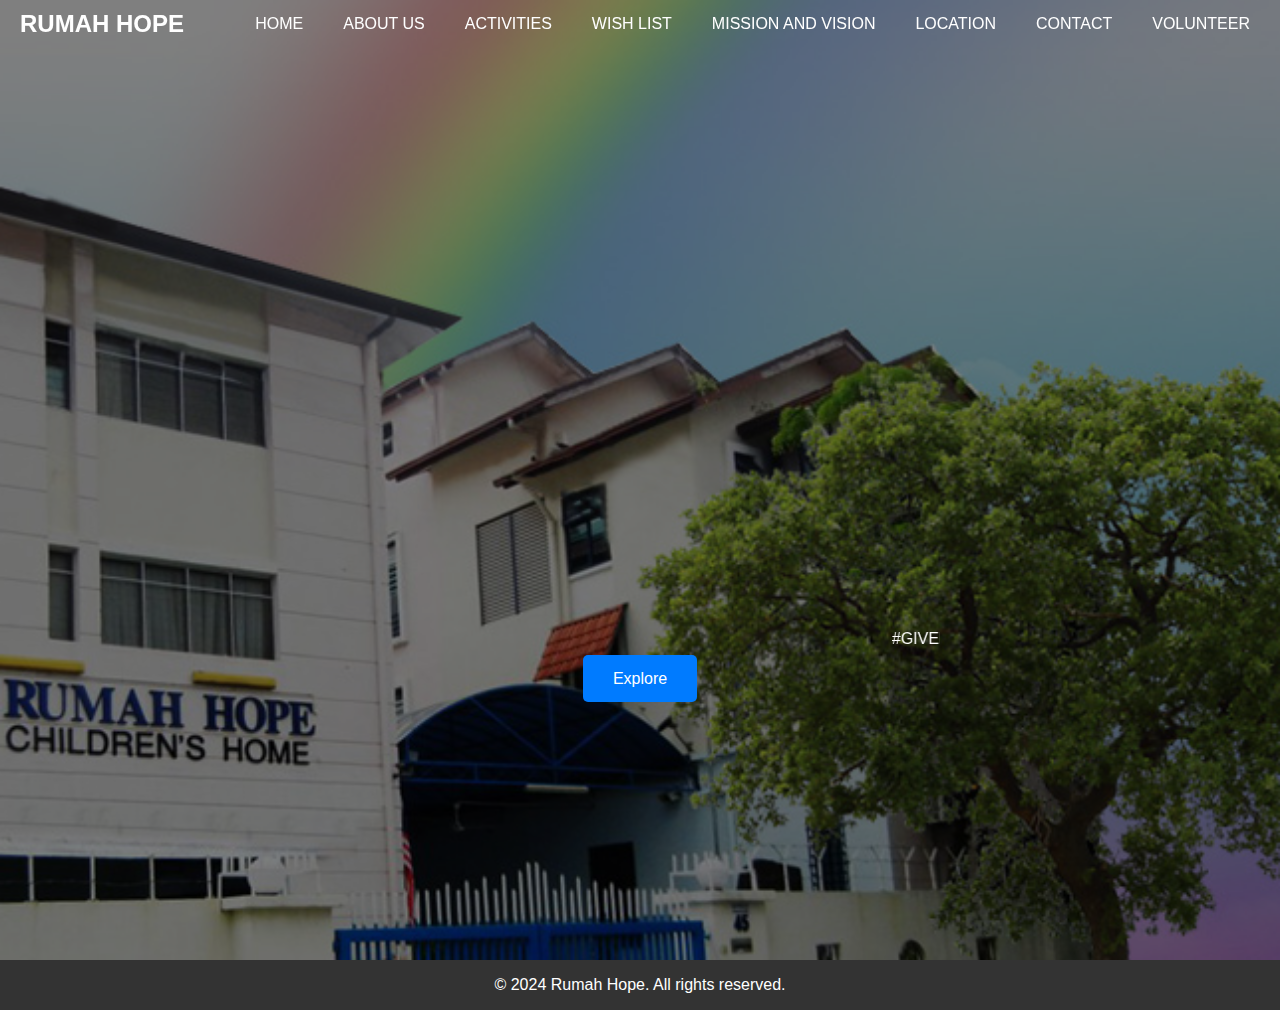
<file: index.html>
<!DOCTYPE html>
<html lang="en">
<head>
    <meta charset="UTF-8">
    <meta name="viewport" content="width=device-width, initial-scale=1.0">
    <title>Rumah Home</title>
    <style>
body, html {
    margin: 0;
    padding: 0;
    box-sizing: border-box;
    font-family: 'Roboto', sans-serif;
    overflow-x: hidden;
}

.navbar {
    width: 100%;
    background-color: transparent;
    position: fixed;
    top: 0;
    left: 0;
    z-index: 10;
}

.ul {
    list-style: none;
    display: flex;
    gap:10px
}

il {
    transition: 0.4s all ease;
}
ul:hover li{
    filter: blur(5px);
}
ul li:hover {
    filter: blur(0);
}

.navbar .container {
    display: flex;
    justify-content: space-between;
    align-items: center;
    padding: 10px 20px;
}

.navbar .logo a {
    color: #fff;
    text-decoration: none;
    font-size: 1.5rem;
    font-weight: bold;
}

.navbar nav ul {
    list-style: none;
    display: flex;
    margin: 0;
    padding: 0;
}

.navbar nav ul li {
    margin-left: 20px;
}

.navbar nav ul li a {
    color: #fff;
    text-decoration: none;
    font-size: 1rem;
    padding: 5px 10px;
    transition: color 0.3s ease;
}

.navbar nav ul li a:hover {
    color: #007BFF;
}



.hero-section {
    background-image: url('wallpaper.jpg');
    height: 100vh;
    background-size: cover;
    background-position: center;
    color: #fff;
    display: flex;
    align-items: center;
    justify-content: center;
    position: relative;
    padding-top: 60px; 
}

.overlay {
    position: absolute;
    top: 0;
    left: 0;
    width: 100%;
    height: 100%;
    background: rgba(0, 0, 0, 0.5);
    z-index: 1;
}

.container {
    text-align: center;
    padding: 20px;
    position: relative;
    z-index: 2;
}

.hero-content h1 {
    font-size: 2.5rem;
    margin: 0;
    letter-spacing: 0.1em;
    text-transform: uppercase;
}

.hero-content h2 {
    font-size: 4.5rem;
    margin: 10px 0;
    font-weight: 700;
    text-transform: uppercase;
}

.hero-content p {
    font-size: 1.2rem;
    margin: 20px 0;
    max-width: 600px;
    margin-left: auto;
    margin-right: auto;
}

.btn {
    padding: 15px 30px;
    background-color: #007BFF;
    color: #fff;
    text-decoration: none;
    border-radius: 5px;
    font-size: 1rem;
    transition: background-color 0.3s ease;
}

.btn:hover {
    background-color: #0056b3;
}

footer {
    background-color: #333;
    color: white;
    text-align: center;
    padding: 1rem 0;
    position: relative;
    width: 100%;
    bottom: 0;

 }.anim {
    	opacity: 0;
    	transform: translateY(30px);
    	animation: moveup 0.5s linear forwards;
}
@keyframes moveup {
   	 100% {
        	       opacity: 1;
        	       transform: translateY(0px);
 }
}

footer p {
    margin: 0;
}
</style>
    <link rel="icon" href="tlogo.png" type="image/icon type">
</head>
<body>
    <header class="navbar">
        <div class="container">
            <div class="logo">
                <a href="index.html">RUMAH HOPE</a>
            </div>
            <nav>
                <ul>
                    <li><a class="active" href="index.html">HOME</a></li>
                    <li><a href="about.html">ABOUT US</a></li>
                    <li><a href="activities.html">ACTIVITIES</a></li>
                    <li><a href="wish.html">WISH LIST</a></li>
                    <li><a href="miss.html">MISSION AND VISION</a></li>
                    <li><a href="lo.html">LOCATION</a></li>
                    <li><a href="cont.html">CONTACT</a></li>
	     <li><a href="volunteer.html">VOLUNTEER</a></li>
                </ul>
            </nav>
        </div>
    </header>
    <section class="hero-section">
        <div class="overlay"></div>
        <div class="container">
            <div class="hero-content">
                <h2 class="anim">RUMAH HOPE</h2>
                <h1 class="anim">CHILDREN'S HOME</h1>
                <p class="anim">Rumah Hope is a sanctuary for abused, neglected and under-privileged children between the ages of 5-17. The Home is registered with Registrar of Societies is also registered with the Selangor Welfare Council and it has been granted Tax Exemption status by the Ministry of Finance. </p>
                <marquee>#GIVELOVEGIVEHOPE</marquee>
	<br>
	<br>
                <a href="https://rumahhope.com/" class="btn">Explore</a>
            </div>
        </div>
    </section>
    <footer>
        <p>&copy; 2024 Rumah Hope. All rights reserved.</p>
    </footer>
</body>
</html>
</file>
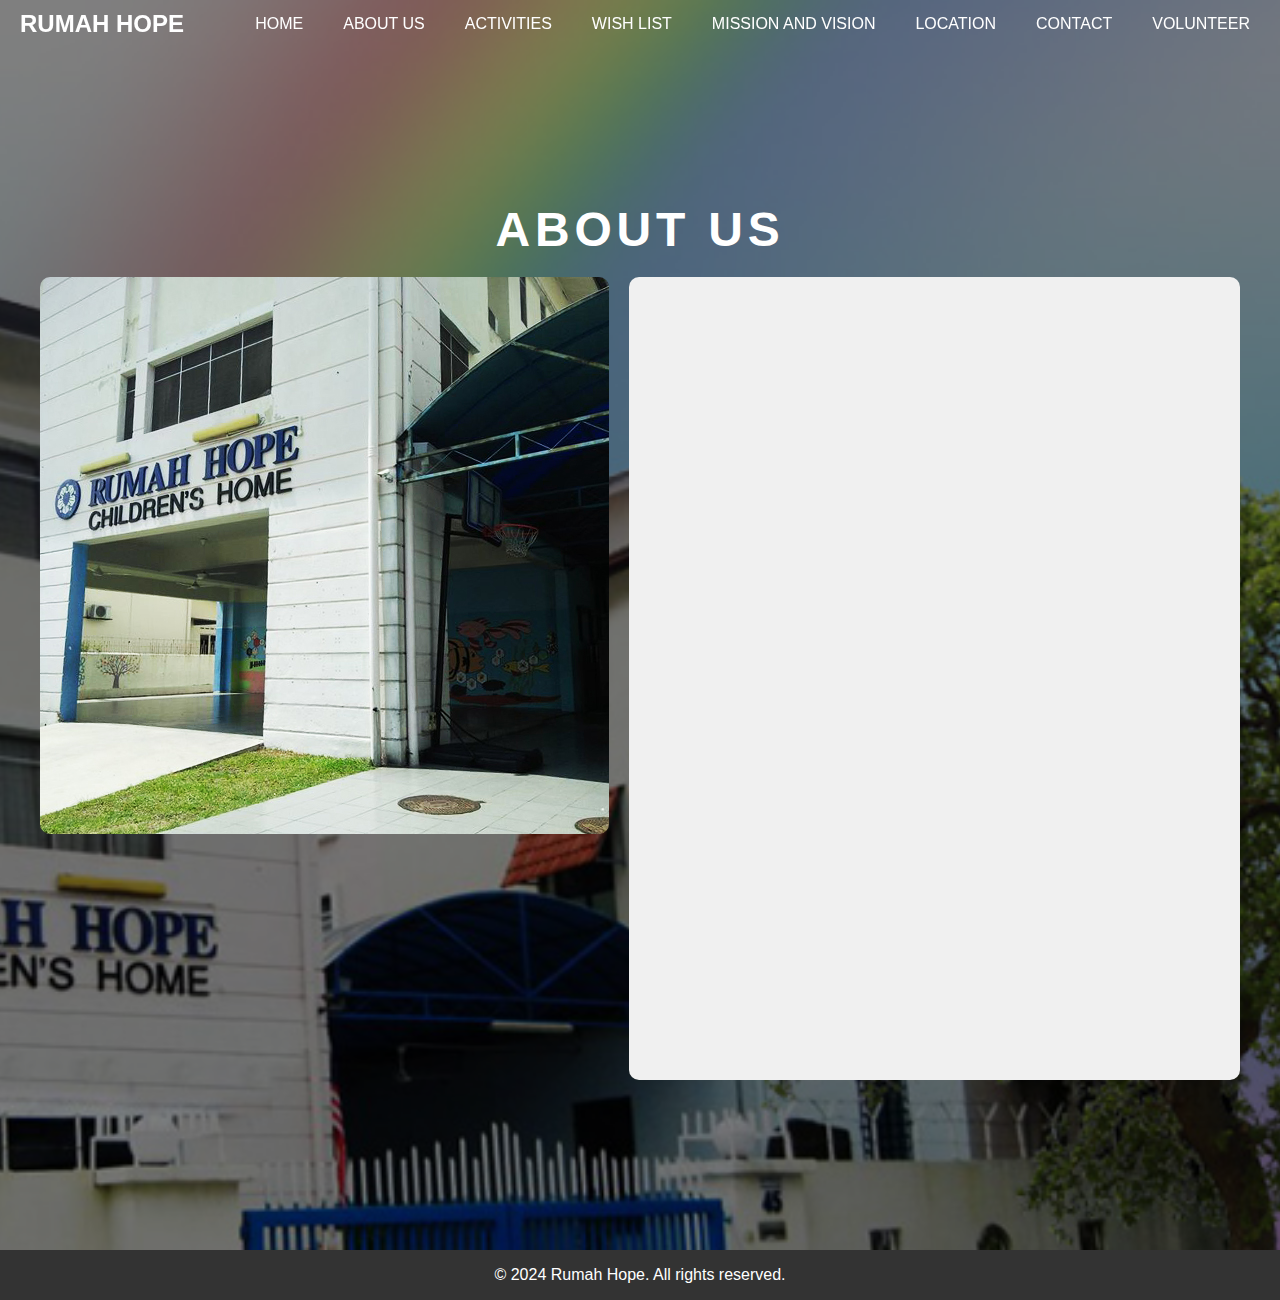
<file: about.html>
<!DOCTYPE html>
<html lang="en">
<head>
    <meta charset="UTF-8">
    <meta name="viewport" content="width=device-width, initial-scale=1.0">
    <title>About Us - Rumah Hope</title>
    <style>body, html {
    margin: 0;
    padding: 0;
    box-sizing: border-box;
    font-family: 'Optima', sans-serif;
    overflow-x: hidden;
    background-attachment: fixed;
    background-image: url(wallpaper.jpg);  
}


.navbar {
    width: 100%;
    background-color: transparent;
    position: fixed;
    top: 0;
    left: 0;
    z-index: 10;
}
.ul {
    list-style: none;
    display: flex;
    gap:10px
}

il {
    transition: 0.4s all ease;
}
ul:hover li{
    filter: blur(5px);
}
ul li:hover {
    filter: blur(0);
}

.navbar .container {
    display: flex;
    justify-content: space-between;
    align-items: center;
    padding: 10px 20px;
}

.content {
    background-color: rgba(240, 240, 240, 240);
    padding: 2rem;
    border-radius: 10px;
    width: 80%;
    max-width: 1000px;
    
}

.navbar .logo a {
    color: #fff;
    text-decoration: none;
    font-size: 1.5rem;
    font-weight: bold;
}

.navbar nav ul {
    list-style: none;
    display: flex;
    margin: 0;
    padding: 0;
}

.navbar nav ul li {
    margin-left: 20px;
}

.navbar nav ul li a {
    color: #fff;
    text-decoration: none;
    font-size: 1rem;
    padding: 5px 10px;
    transition: color 0.3s ease;
}

.navbar nav ul li a:hover {
    color: #007BFF;
}

.about-section {
    background-image: url('wallpaper.jpg');
    height: 130vh;
    background-size: cover;
    background-position: center;
    color: #fff;
    display: flex;
    align-items: center;
    justify-content: center;
    position: relative;
    padding-top: 60px; 
        }

.about-section::before {
            content: '';
            position: absolute;
            top: 0;
            left: 0;
            width: 100%;
            height: 100%;
            background: rgba(0, 0, 0, 0.5); 
            z-index: 1;
        }

.about-section > div {
            position: relative;
            z-index: 2;
        }

.about-section {
    padding-top: 80px; 
    padding: 40px 20px;
    background-color: transparent;
    color: #333;
}

.about-section .container {
    max-width: 1200px;
    margin: 0 auto;
}

.about-section h1 {
    font-size: 3rem;
    margin-bottom: 20px;
    text-transform: uppercase;
    letter-spacing: 0.1em;
    text-align: center;
}

.content-wrapper {
    display: flex;
    align-items: flex-start;
    gap: 20px; 
}

.about-section .about-photo {
    width: 50%;
    height: auto;
    border-radius: 10px;
    object-fit: cover; 
}

.about-section .content {
    width: 50%;
    text-align: left;
    font-size: 1.2rem;
    line-height: 1.6;
}

footer {
    background-color: #333;
    color: white;
    text-align: center;
    padding: 1rem 0;
    position: relative;
    width: 100%;
    bottom: 0;
}.anim {
    	opacity: 0;
    	transform: translateY(30px);
    	animation: moveup 0.5s linear forwards;
}
@keyframes moveup {
   	 100% {
        	       opacity: 1;
        	       transform: translateY(0px);
 }
}

footer p {
    margin: 0;
}
</style>
    <link rel="icon" href="tlogo.png" type="image/icon type">
</head>
<body>
    <header class="navbar">
        <div class="container">
            <div class="logo">
                <a href="index.html">RUMAH HOPE</a>
            </div>
            <nav>
                <ul>
                    <li><a href="index.html">HOME</a></li>
                    <li><a class="active" href="about.html">ABOUT US</a></li>
                    <li><a href="activities.html">ACTIVITIES</a></li>
                    <li><a href="wish.html">WISH LIST</a></li>
                    <li><a href="miss.html">MISSION AND VISION</a></li>
                    <li><a href="lo.html">LOCATION</a></li>
                    <li><a href="cont.html">CONTACT</a></li>
	    <li><a href="volunteer.html">VOLUNTEER</a></li>
                </ul>
            </nav>
        </div>
    </header>
    <section class="about-section">
        <div class="container">
            <h1><font color=white>About Us</font></h1>
            <div class="content-wrapper">
                <img src="about.jpg" alt="About Us Photo" class="about-photo">
                <div class="content">
                    <h3><p class="anim">A sanctuary for abused, neglected and under-privileged children.</p></h3>
                    <p class="anim">Rumah Hope was started in 1994 as a social ministry of Good Hope Lutheran Church, ELCM in aid of 5 needy children and as a sanctuary for abused, neglected and under-privileged children between the ages of 5-17. The Home relies solely on public funding to maintain itself.</p>
                    <p class="anim">After 4 years, the Home moved from an old rented bungalow in Old Klang Road to a new purpose built home, Rumah Hope 1 on the large grounds of Good Hope Lutheran Church in Paramount Garden , PJ. The construction of the home was possible thanks to generous contributions in cash and kind namely from Evangelical Lutheran Church Malaysia , Khalid Aluminium Industries Sdn Bhd, NGO’s the general public and various corporate bodies. Rumah Hope 2, a second block was opened on 10th October 2006 on the same church grounds. Rumah Hope 1 and Rumah Hope 2 will be able to house a maximum of 70 children. The Home is registered with Registrar of Societies is also registered with the Selangor Welfare Council and it has been granted Tax Exemption status by the Ministry of Finance.</p>
                </div>
            </div>
        </div>
    </section>
    <footer>
        <p>&copy; 2024 Rumah Hope. All rights reserved.</p>
    </footer>
</body>
</html>
</file>
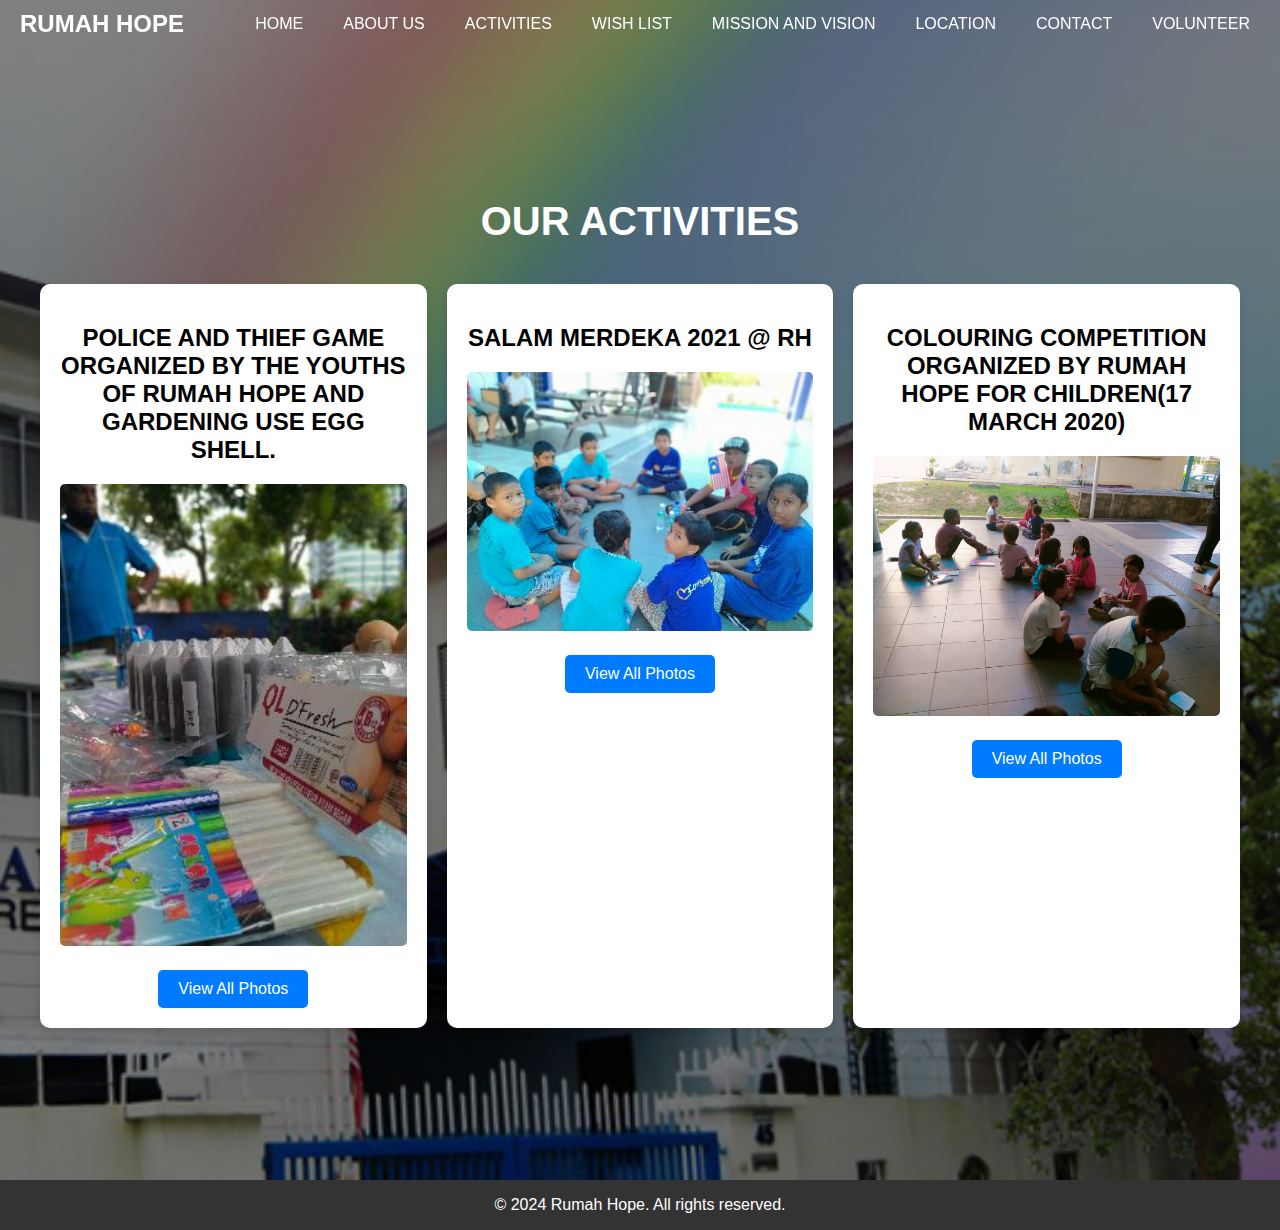
<file: activities.html>
<!DOCTYPE html>
<html lang="en">
<head>
    <meta charset="UTF-8">
    <meta name="viewport" content="width=device-width, initial-scale=1.0">
    <title>Activities - Rumah Hope</title>
    <style>body, html {
    margin: 0;
    padding: 0;
    font-family: 'Roboto', sans-serif;
    background-color: #f8f9fa;
    overflow-x: hidden;
}

.navbar {
    background-color: transparent;
    position: fixed;
    width: 100%;
    top: 0;
    left: 0;
    z-index: 10;
}
.ul {
    list-style: none;
    display: flex;
    gap:10px
}

il {
    transition: 0.4s all ease;
}
ul:hover li{
    filter: blur(5px);
}
ul li:hover {
    filter: blur(0);
}

.navbar .container {
    display: flex;
    justify-content: space-between;
    align-items: center;
    padding: 10px 20px;
}

.navbar .logo a {
    color: #fff;
    text-decoration: none;
    font-size: 1.5rem;
    font-weight: bold;
}

.navbar nav ul {
    list-style: none;
    display: flex;
    margin: 0;
    padding: 0;
}

.navbar nav ul li {
    margin-left: 20px;
}

.navbar nav ul li a {
    color: #fff;
    text-decoration: none;
    padding: 5px 10px;
    transition: color 0.3s ease;
}

.navbar nav ul li a:hover {
    color: #007BFF;
}

.activities-section {
    padding-top: 100px;
    padding: 40px 20px;
    background-color: #f8f9fa;
}

.activities-section .container {
    max-width: 1200px;
    margin: 0 auto;
}

        .activities-section {
            position: relative;
            background-image: url('wallpaper.jpg');
            height: 120vh;
            background-size: cover;
            background-position: center;
            color: #fff;
            display: flex;
            align-items: center;
            justify-content: center;
            padding-top: 60px;
        }

        .activities-section::before {
            content: '';
            position: absolute;
            top: 0;
            left: 0;
            width: 100%;
            height: 100%;
            background: rgba(0, 0, 0, 0.5);
            z-index: 1;
        }

        .activities-section > div {
            position: relative;
            z-index: 2;
        }

.activities-section h1 {
    font-size: 2.5rem;
    margin-bottom: 40px;
    text-align: center;
    color: #333;
    font-weight: 700;
    text-transform: uppercase;
}

.album-grid {
    display: grid;
    grid-template-columns: repeat(auto-fill, minmax(300px, 1fr));
    gap: 20px;
}

.album-box {
    background: #fff;
    border-radius: 10px;
    box-shadow: 0 4px 8px rgba(0, 0, 0, 0.1);
    padding: 20px;
    text-align: center;
    transition: transform 0.3s ease, box-shadow 0.3s ease;
}

.album-box:hover {
    transform: translateY(-5px);
    box-shadow: 0 8px 16px rgba(0, 0, 0, 0.2);
}

.album-title {
    font-size: 1.5rem;
    margin-bottom: 20px;
    color: black;
}

.photo-container {
    display: center;
    grid-template-columns: repeat(auto-fill, minmax(100px, 1fr));
    gap: 10px;
    margin-bottom: 20px;
}

.photo-container img {
    width: 100%;
    height: auto;
    border-radius: 5px;
}

.view-all-btn {
    display: inline-block;
    padding: 10px 20px;
    background-color: #007BFF;
    color: #fff;
    border: none;
    border-radius: 5px;
    text-align: center;
    cursor: pointer;
    text-decoration: none;
    font-size: 1rem;
    transition: background-color 0.3s ease;
}

.view-all-btn:hover {
    background-color: #0056b3;
}

footer {
    background-color: #333;
    color: white;
    text-align: center;
    padding: 1rem 0;
    position: relative;
    width: 100%;
    bottom: 0;
}

footer p {
    margin: 0;
}
</style>
    <link rel="icon" href="tlogo.png" type="image/icon type">
</head>
<body>
    <header class="navbar">
        <div class="container">
            <div class="logo">
                <a href="index.html">RUMAH HOPE</a>
            </div>
            <nav>
                <ul>
                    <li><a href="index.html">HOME</a></li>
                    <li><a href="about.html">ABOUT US</a></li>
                    <li><a class="active" href="activities.html">ACTIVITIES</a></li>
                    <li><a href="wish.html">WISH LIST</a></li>
                    <li><a href="miss.html">MISSION AND VISION</a></li>
                    <li><a href="lo.html">LOCATION</a></li>
                    <li><a href="cont.html">CONTACT</a></li>
	     <li><a href="volunteer.html">VOLUNTEER</a></li>
                </ul>
            </nav>
        </div>
    </header>
    <section class="activities-section">
        <div class="container">
            <h1><font color=white>Our Activities</font></h1>
            <div class="album-grid">
                
                <div class="album-box">
                    <h2 class="album-title">POLICE AND THIEF GAME ORGANIZED BY THE YOUTHS OF RUMAH HOPE AND GARDENING USE EGG SHELL.</h2>
                    <div class="photo-container">
                        <img src="24.jpg" alt="Album 1 Photo 1">
                    </div>
                    <button class="view-all-btn" onclick="window.location.href='album1.html'">View All Photos</button>
                </div>
                
                <div class="album-box">
                    <h2 class="album-title">SALAM MERDEKA 2021 @ RH</h2>
                    <div class="photo-container">
                        <img src="62.jpg" alt="Album 2 Photo 1">
                    </div>
                    <button class="view-all-btn" onclick="window.location.href='album2.html'">View All Photos</button>
                </div>
                
                <div class="album-box">
                    <h2 class="album-title">COLOURING COMPETITION ORGANIZED BY RUMAH HOPE FOR CHILDREN(17 MARCH 2020)</h2>
                    <div class="photo-container">
                        <img src="72.jpeg" alt="Album 3 Photo 1">
                    </div>
                    <button class="view-all-btn" onclick="window.location.href='album3.html'">View All Photos</button>
                </div>
                
            </div>
        </div>
    </section>
    <footer>
        <p>&copy; 2024 Rumah Hope. All rights reserved.</p>
    </footer>
</body>
</html>
</file>
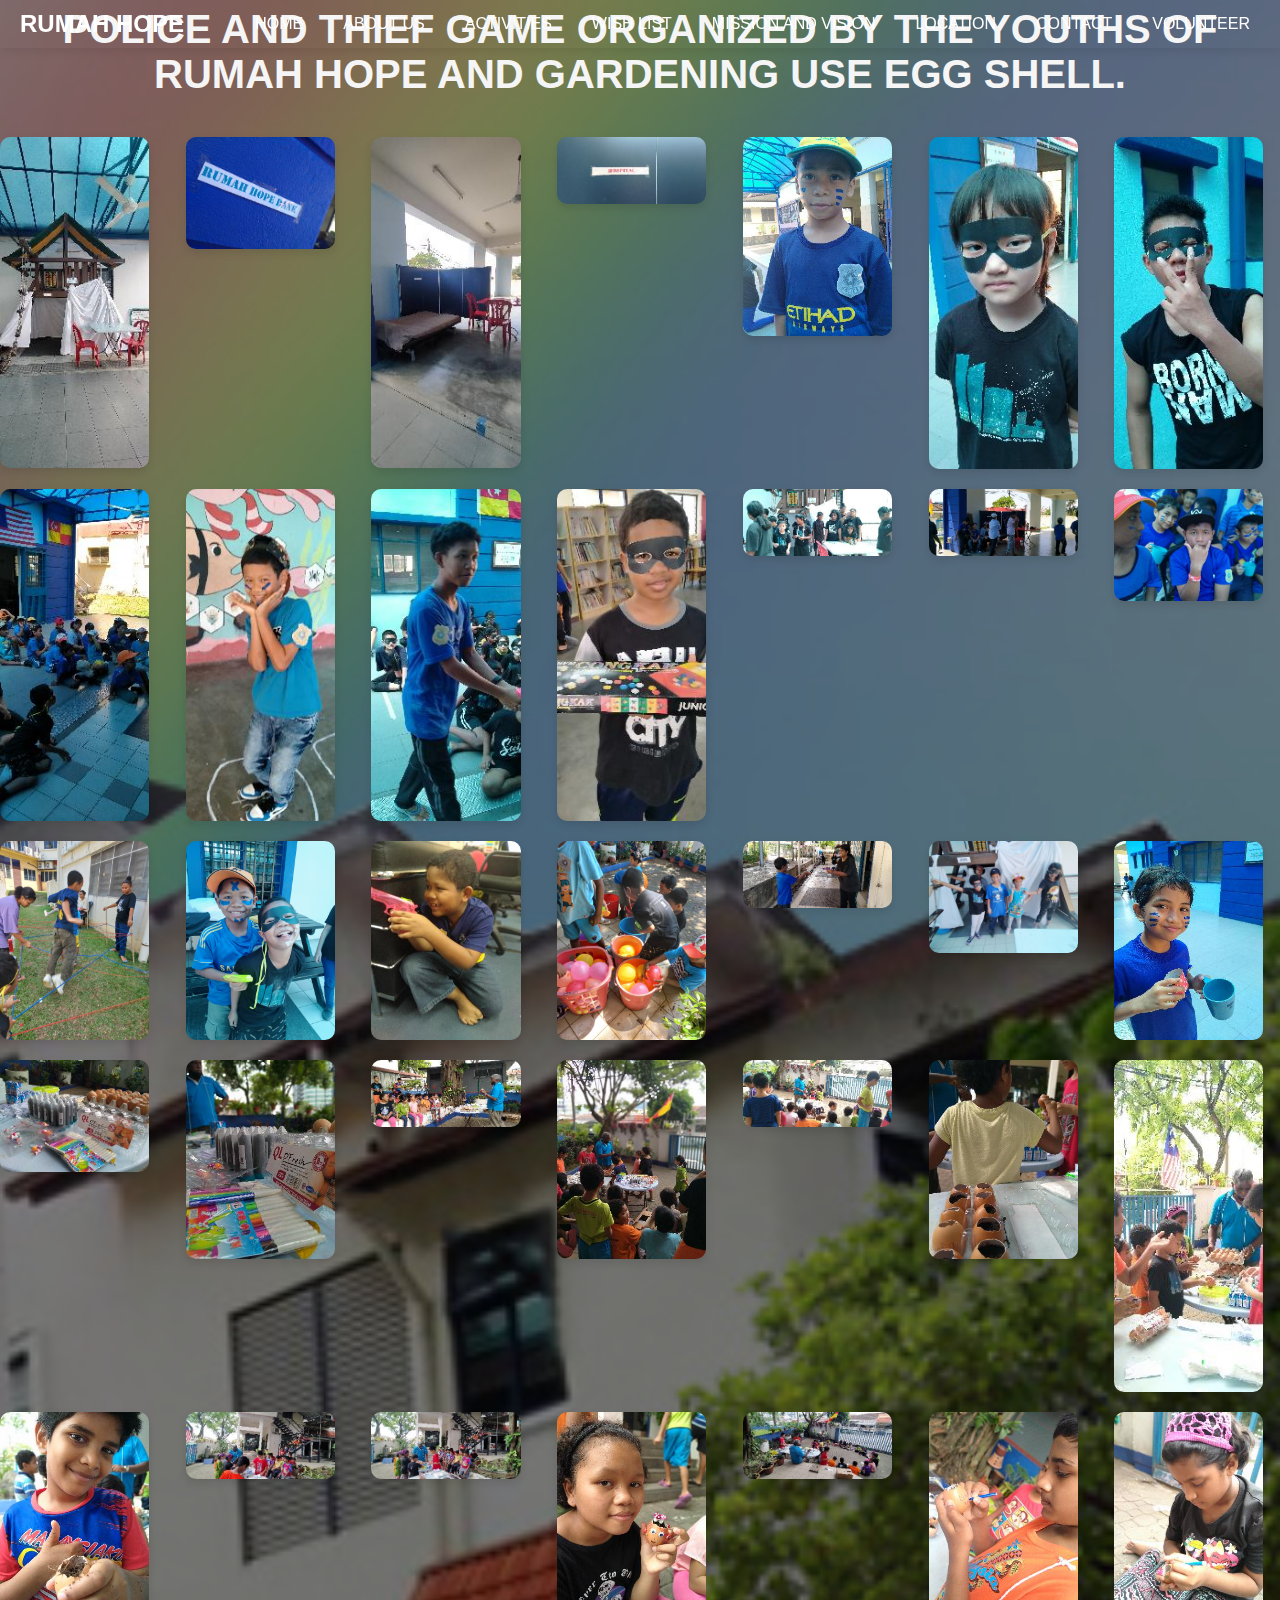
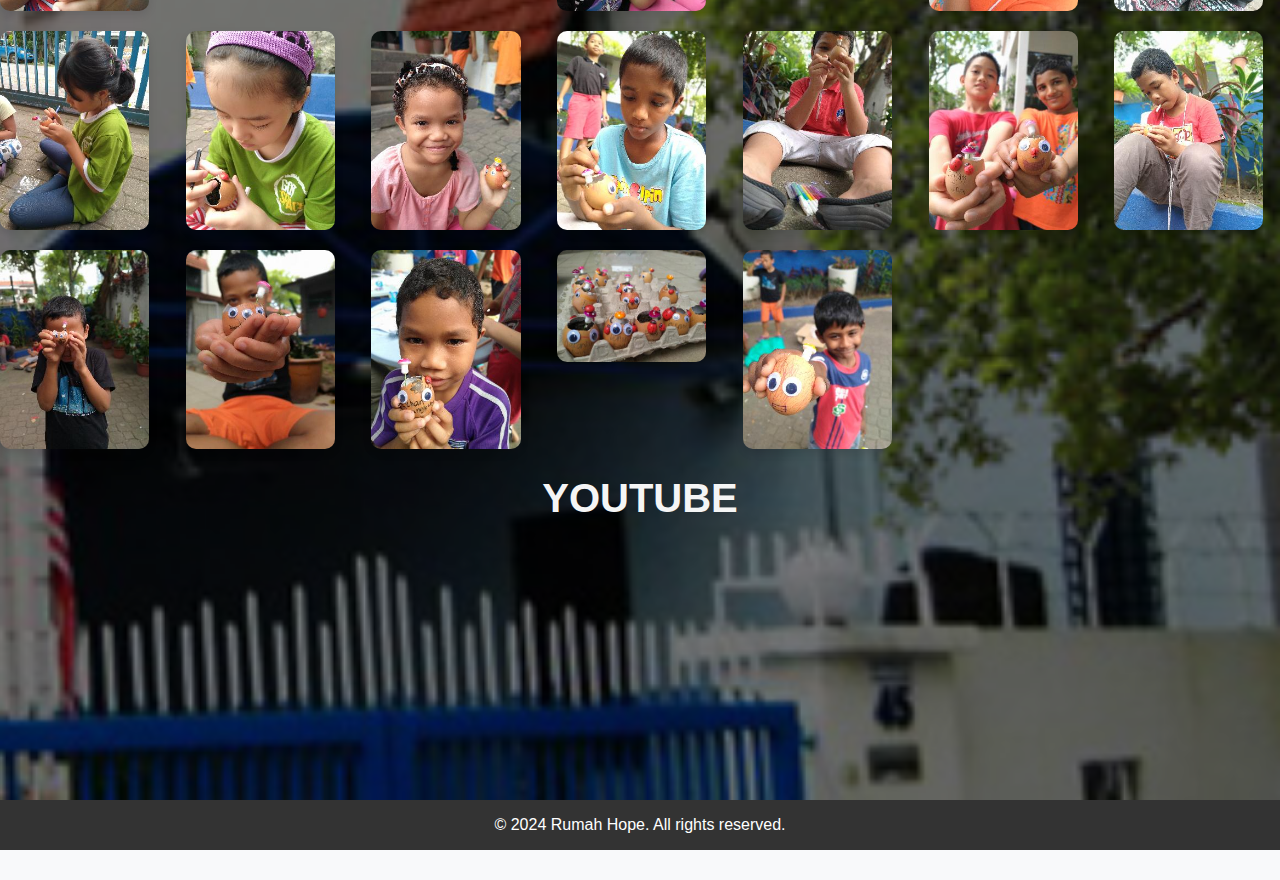
<file: album1.html>
<!DOCTYPE html>
<html lang="en">
<head>
    <meta charset="UTF-8">
    <meta name="viewport" content="width=device-width, initial-scale=1.0">
    <title>Album 1 - Rumah Hope</title>
    <style>body, html {
    margin: 0;
    padding: 0;
    font-family: 'Roboto', sans-serif;
    background-color: #f8f9fa;
    overflow-x: hidden;
}

.navbar {
    background-color: transparent;
    position: fixed;
    width: 100%;
    top: 0;
    left: 0;
    z-index: 10;
    box-shadow: 0 2px 10px rgba(0, 0, 0, 0.1);
}

.ul {
    list-style: none;
    display: flex;
    gap:10px
}

il {
    transition: 0.4s all ease;
}
ul:hover li{
    filter: blur(5px);
}
ul li:hover {
    filter: blur(0);
}

.navbar .container {
    display: flex;
    justify-content: space-between;
    align-items: center;
    padding: 10px 20px;
}

.navbar .logo a {
    color: #fff;
    text-decoration: none;
    font-size: 1.5rem;
    font-weight: bold;
}

.navbar nav ul {
    list-style: none;
    display: flex;
    margin: 0;
    padding: 0;
}

.navbar nav ul li {
    margin-left: 20px;
}

.navbar nav ul li a {
    color: #fff;
    text-decoration: none;
    padding: 5px 10px;
    transition: color 0.3s ease;
}

.navbar nav ul li a:hover {
    color: #007BFF;
}



 .album-section {
            position: relative;
            background-image: url('wallpaper.jpg');
            height: 260vh;
            background-size: cover;
            background-position: center;
            color: #fff;
            display: flex;
            align-items: center;
            justify-content: center;
            padding-top: 60px;
        }

        .album-section::before {
            content: '';
            position: absolute;
            top: 0;
            left: 0;
            width: 100%;
            height: 100%;
            background: rgba(0, 0, 0, 0.5); 
            z-index: 1;
        }

        .album-section > div {
            position: relative;
            z-index: 2;
        }


.album-section h1 {
    font-size: 2.5rem;
    margin-bottom: 40px;
    text-align: center;
    color: whitesmoke;
    font-weight: 700;
    text-transform: uppercase;
}

.photo-grid {
    display: grid;
    grid-template-columns: repeat(auto-fill, minmax(150px, 1fr));
    gap: 20px;
}

.photo-grid img {
    width: 90%;
    height: auto;
    border-radius: 10px;
    box-shadow: 0 4px 8px rgba(0, 0, 0, 0.1);
    transition: transform 0.3s ease, box-shadow 0.3s ease;
}

.photo-grid img:hover {
    transform: scale(1.05);
    box-shadow: 0 8px 16px rgba(0, 0, 0, 0.2);
}

footer {
    background-color: #333;
    color: white;
    text-align: center;
    padding: 1rem 0;
    position: relative;
    width: 100%;
    bottom: 0;
}

footer p {
    margin: 0;
}
</style>
    <link rel="icon" href="tlogo.png" type="image/icon type">
</head>
<body>
    <header class="navbar">
        <div class="container">
            <div class="logo">
                <a href="index.html">RUMAH HOPE</a>
            </div>
            <nav>
                <ul>
                    <li><a href="index.html">HOME</a></li>
                    <li><a href="about.html">ABOUT US</a></li>
                    <li><a class="active" href="activities.html">ACTIVITIES</a></li>
                    <li><a href="wish.html">WISH LIST</a></li>
                    <li><a href="miss.html">MISSION AND VISION</a></li>
                    <li><a href="lo.html">LOCATION</a></li>
                    <li><a href="cont.html">CONTACT</a></li>
	    <li><a href="volunteer.html">VOLUNTEER</a></li>
                </ul>
            </nav>
        </div>
    </header>
    <section class="album-section">
        <div class="container">
            <h1>POLICE AND THIEF GAME ORGANIZED BY THE YOUTHS OF RUMAH HOPE AND GARDENING USE EGG SHELL.</h1>
            <div class="photo-grid">
               
                <img src="2.jpg" alt="Album 1 Photo 2">
                <img src="3.jpg" alt="Album 1 Photo 3">
                <img src="4.jpg" alt="Album 1 Photo 4">
                <img src="5.jpg" alt="Album 1 Photo 5">
                <img src="6.jpg" alt="Album 1 Photo 6">
                <img src="7.jpg" alt="Album 1 Photo 7">
                <img src="8.jpg" alt="Album 1 Photo 8">
                <img src="9.jpg" alt="Album 1 Photo 9">
                <img src="10.jpg" alt="Album 1 Photo 10">
                <img src="11.jpg" alt="Album 1 Photo 11">
                <img src="12.jpg" alt="Album 1 Photo 12">
                <img src="13.jpg" alt="Album 1 Photo 13">
                <img src="14.jpg" alt="Album 1 Photo 14">
                <img src="15.jpg" alt="Album 1 Photo 15">
                <img src="16.jpeg" alt="Album 1 Photo 16">
                <img src="17.jpeg" alt="Album 1 Photo 17">
                <img src="18.jpg" alt="Album 1 Photo 18">
                <img src="19.jpeg" alt="Album 1 Photo 19">
                <img src="20.jpg" alt="Album 1 Photo 20">
                <img src="21.jpeg" alt="Album 1 Photo 21">
                <img src="22.jpg" alt="Album 1 Photo 22">
                <img src="23.jpg" alt="Album 1 Photo 23">
                <img src="24.jpg" alt="Album 1 Photo 24">
                <img src="25.jpg" alt="Album 1 Photo 25">
                <img src="26.jpg" alt="Album 1 Photo 26">
                <img src="27.jpg" alt="Album 1 Photo 27">
                <img src="29.jpg" alt="Album 1 Photo 29">
                <img src="30.jpg" alt="Album 1 Photo 30">
                <img src="31.jpg" alt="Album 1 Photo 31">
                <img src="32.jpg" alt="Album 1 Photo 32">
                <img src="33.jpg" alt="Album 1 Photo 33">
                <img src="34.jpg" alt="Album 1 Photo 34">
                <img src="35.jpg" alt="Album 1 Photo 35">
                <img src="36.jpg" alt="Album 1 Photo 36">
                <img src="37.jpg" alt="Album 1 Photo 37">
                <img src="38.jpg" alt="Album 1 Photo 38">
                <img src="39.jpg" alt="Album 1 Photo 39">
                <img src="40.jpg" alt="Album 1 Photo 40">
                <img src="41.jpg" alt="Album 1 Photo 41">
                <img src="42.jpg" alt="Album 1 Photo 42">
                <img src="43.jpg" alt="Album 1 Photo 43">
                <img src="44.jpg" alt="Album 1 Photo 44">
                <img src="45.jpg" alt="Album 1 Photo 45">
                <img src="46.jpg" alt="Album 1 Photo 46">
                <img src="47.jpg" alt="Album 1 Photo 47">
                <img src="48.jpg" alt="Album 1 Photo 48">
                <img src="49.jpg" alt="Album 1 Photo 49">
            </div>
 	<h1>Youtube</h1>
<center><iframe width="560" height="315" src="https://www.youtube.com/embed/LUFr1zR5h0A?si=27IYNObpOGudZC8W" title="YouTube video player" frameborder="0" allow="accelerometer; autoplay; clipboard-write; encrypted-media; gyroscope; picture-in-picture; web-share" referrerpolicy="strict-origin-when-cross-origin" allowfullscreen></iframe><center>
        </div>
    </section>
    <footer>
        <p>&copy; 2024 Rumah Hope. All rights reserved.</p>
    </footer>
</body>
</html>
</file>
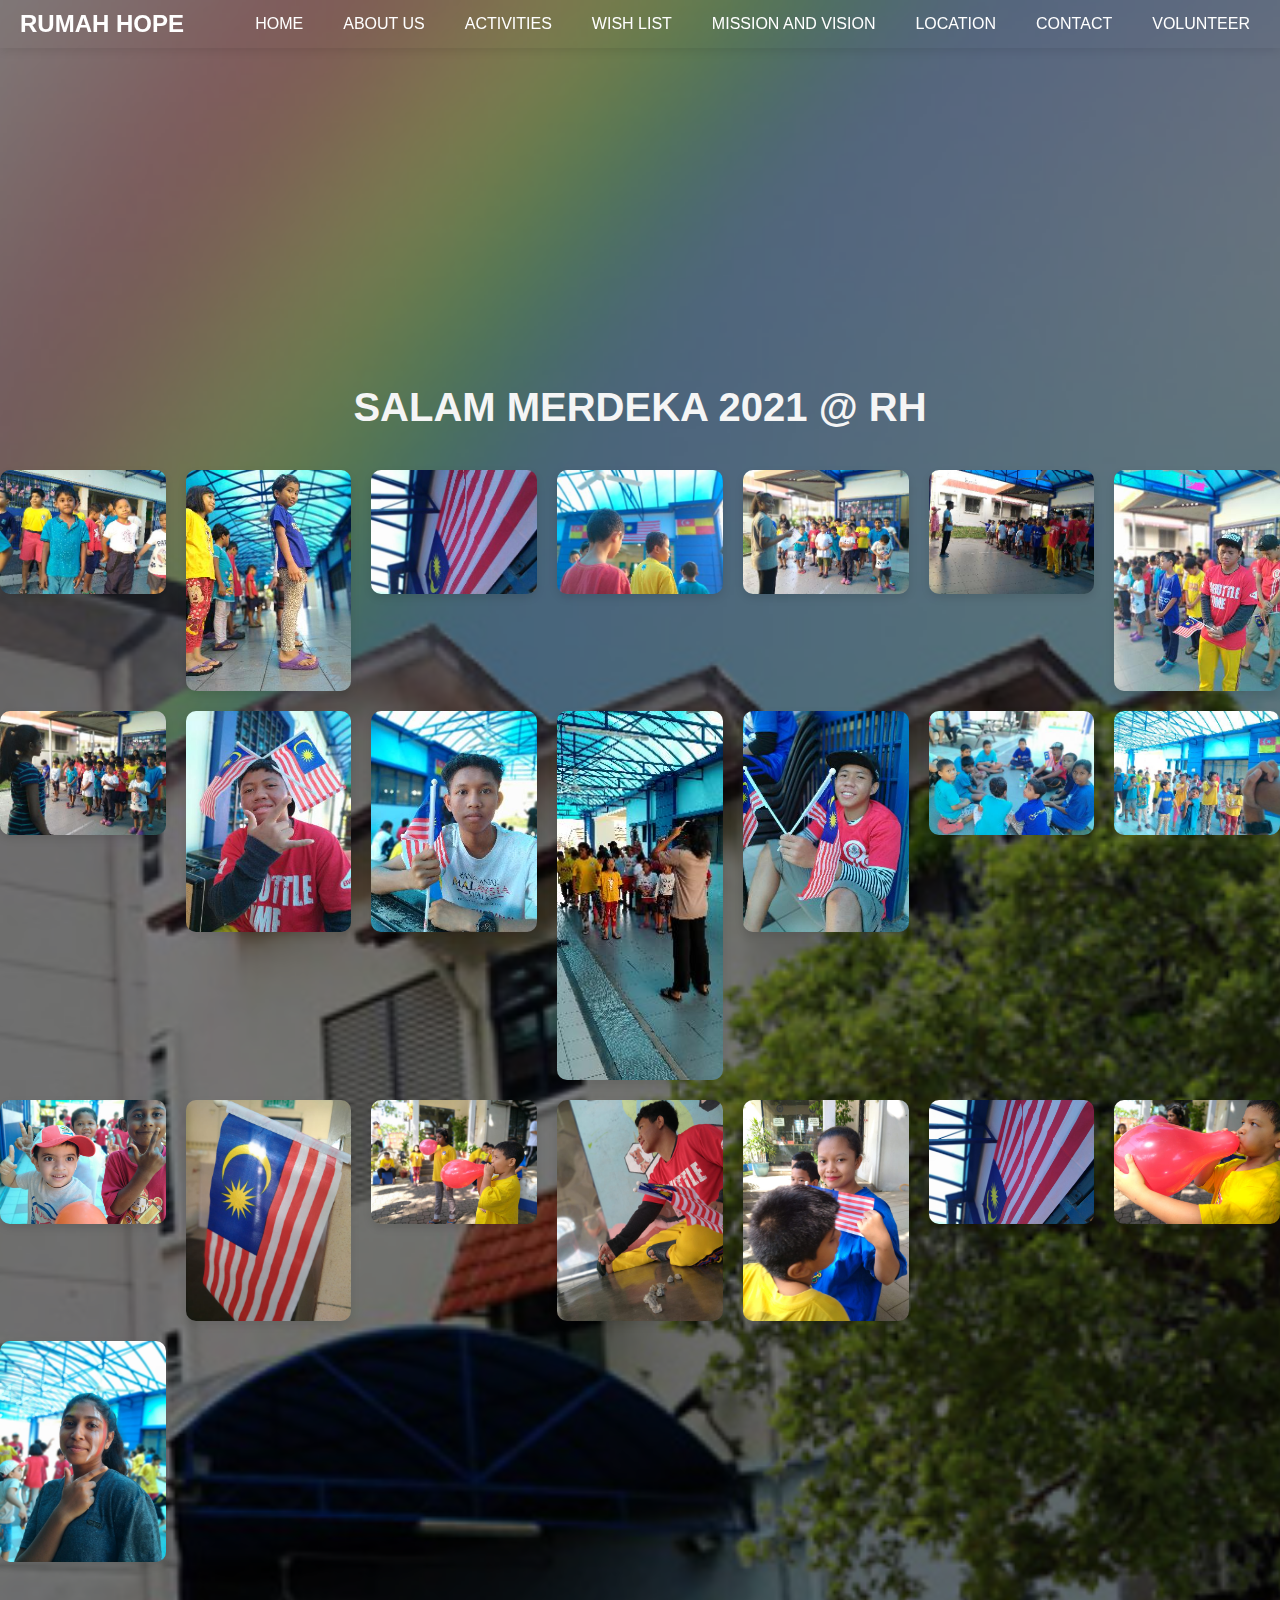
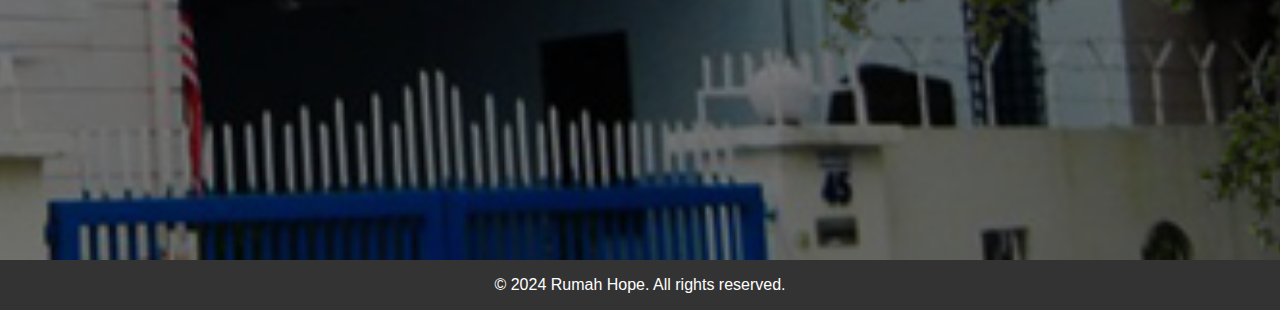
<file: album2.html>
<!DOCTYPE html>
<html lang="en">
<head>
    <meta charset="UTF-8">
    <meta name="viewport" content="width=device-width, initial-scale=1.0">
    <title>Album 1 - Rumah Hope</title>
    <style>body, html {
    margin: 0;
    padding: 0;
    font-family: 'Roboto', sans-serif;
    background-color: #f8f9fa;
    overflow-x: hidden;
}

.navbar {
    background-color: transparent;
    position: fixed;
    width: 100%;
    top: 0;
    left: 0;
    z-index: 10;
    box-shadow: 0 2px 10px rgba(0, 0, 0, 0.1);
}

.ul {
    list-style: none;
    display: flex;
    gap:10px
}

il {
    transition: 0.4s all ease;
}
ul:hover li{
    filter: blur(5px);
}
ul li:hover {
    filter: blur(0);
}

.navbar .container {
    display: flex;
    justify-content: space-between;
    align-items: center;
    padding: 10px 20px;
}

.navbar .logo a {
    color: #fff;
    text-decoration: none;
    font-size: 1.5rem;
    font-weight: bold;
}

.navbar nav ul {
    list-style: none;
    display: flex;
    margin: 0;
    padding: 0;
}

.navbar nav ul li {
    margin-left: 20px;
}

.navbar nav ul li a {
    color: #fff;
    text-decoration: none;
    padding: 5px 10px;
    transition: color 0.3s ease;
}

.navbar nav ul li a:hover {
    color: #007BFF;
}



 .album-section {
            position: relative;
            background-image: url('wallpaper.jpg');
            height: 200vh;
            background-size: cover;
            background-position: center;
            color: #fff;
            display: flex;
            align-items: center;
            justify-content: center;
            padding-top: 60px;
        }

        .album-section::before {
            content: '';
            position: absolute;
            top: 0;
            left: 0;
            width: 100%;
            height: 100%;
            background: rgba(0, 0, 0, 0.5); 
            z-index: 1;
        }

        .album-section > div {
            position: relative;
            z-index: 2;
        }


.album-section h1 {
    font-size: 2.5rem;
    margin-bottom: 40px;
    text-align: center;
    color: whitesmoke;
    font-weight: 700;
    text-transform: uppercase;
}

.photo-grid {
    display: grid;
    grid-template-columns: repeat(auto-fill, minmax(150px, 1fr));
    gap: 20px;
}

.photo-grid img {
    width: 100%;
    height: auto;
    border-radius: 10px;
    box-shadow: 0 4px 8px rgba(0, 0, 0, 0.1);
    transition: transform 0.3s ease, box-shadow 0.3s ease;
}

.photo-grid img:hover {
    transform: scale(1.05);
    box-shadow: 0 8px 16px rgba(0, 0, 0, 0.2);
}

footer {
    background-color: #333;
    color: white;
    text-align: center;
    padding: 1rem 0;
    position: relative;
    width: 100%;
    bottom: 0;
}

footer p {
    margin: 0;
}
    </style>
    <link rel="icon" href="tlogo.png" type="image/icon type">
</head>
<body>
    <header class="navbar">
        <div class="container">
            <div class="logo">
                <a href="index.html">RUMAH HOPE</a>
            </div>
            <nav>
                <ul>
                
                    <li><a href="index.html">HOME</a></li>
                    <li><a href="about.html">ABOUT US</a></li>
                    <li><a class="active" href="activities.html">ACTIVITIES</a></li>
                    <li><a href="wish.html">WISH LIST</a></li>
                    <li><a href="miss.html">MISSION AND VISION</a></li>
                    <li><a href="lo.html">LOCATION</a></li>
                    <li><a href="cont.html">CONTACT</a></li>
	    <li><a href="volunteer.html">VOLUNTEER</a></li>
                
                </ul>
            </nav>
        </div>
    </header>
    <section class="album-section">
        <div class="container">
            <h1>SALAM MERDEKA 2021 @ RH</h1>
            <div class="photo-grid">
                
                        <img src="50.jpg" alt="Album 1 Photo 1">
                        <img src="51.jpg" alt="Album 1 Photo 2">
                        <img src="52.jpg" alt="Album 1 Photo 3">
                        <img src="53.jpg" alt="Album 1 Photo 4">
                        <img src="54.jpg" alt="Album 1 Photo 5">
                        <img src="55.jpg" alt="Album 1 Photo 6">
                        <img src="56.jpg" alt="Album 1 Photo 7">
                        <img src="57.jpg" alt="Album 1 Photo 8">
                        <img src="58.jpg" alt="Album 1 Photo 9">
                        <img src="59.jpg" alt="Album 1 Photo 10">
                        <img src="60.jpg" alt="Album 1 Photo 11">
                        <img src="61.jpg" alt="Album 1 Photo 12">
                        <img src="62.jpg" alt="Album 1 Photo 13">
                        <img src="63.jpg" alt="Album 1 Photo 14">
                        <img src="64.jpeg" alt="Album 1 Photo 15">
                        <img src="65.jpeg" alt="Album 1 Photo 16">
                        <img src="66.jpeg" alt="Album 1 Photo 17">
                        <img src="67.jpeg" alt="Album 1 Photo 18">
                        <img src="68.jpeg" alt="Album 1 Photo 19">
                        <img src="69.jpeg" alt="Album 1 Photo 20">
                        <img src="70.jpeg" alt="Album 1 Photo 21">
                        <img src="71.jpeg" alt="Album 1 Photo 22">
            </div>
        </div>
    </section>
    <footer>
        <p>&copy; 2024 Rumah Hope. All rights reserved.</p>
    </footer>
</body>
</html>
</file>
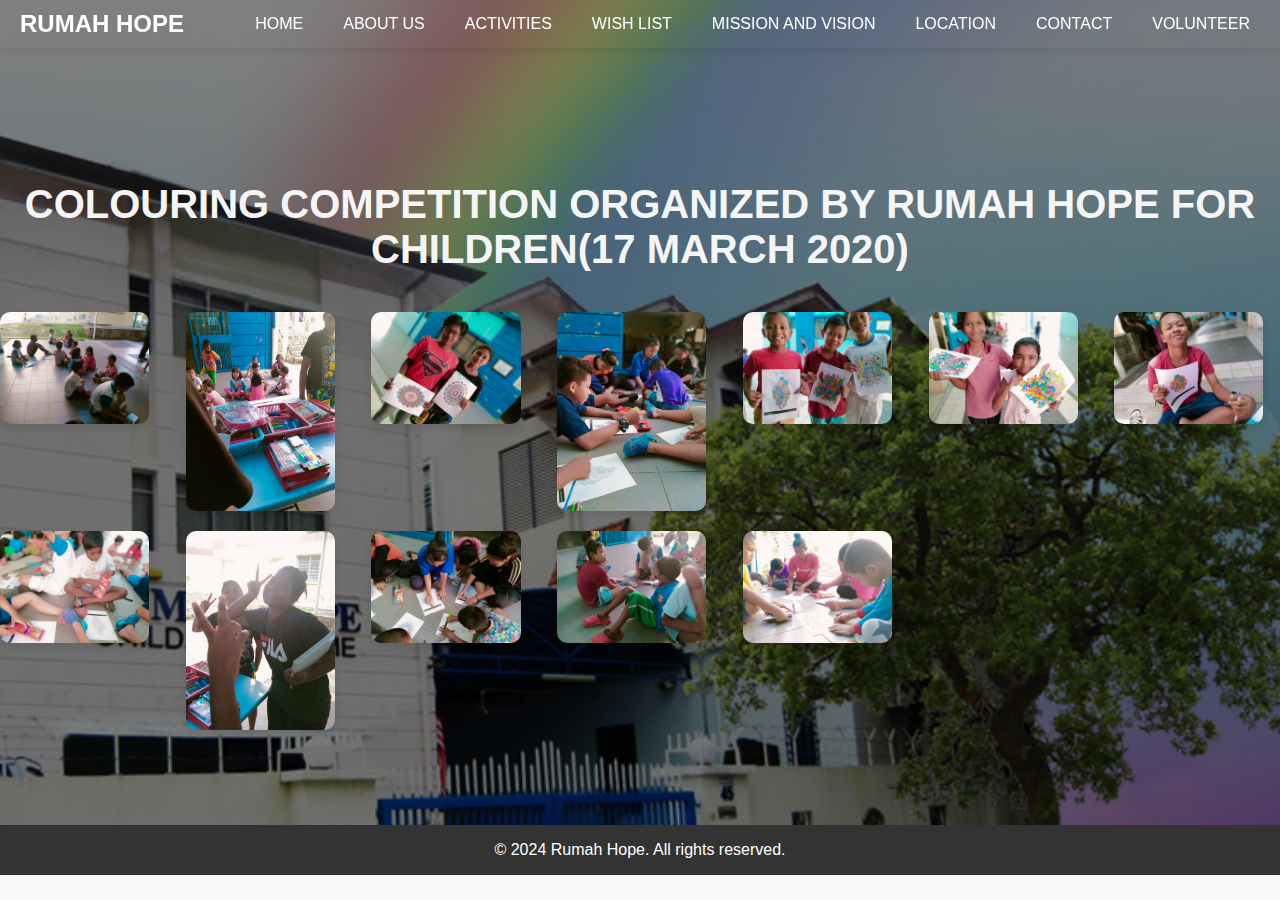
<file: album3.html>
<!DOCTYPE html>
<html lang="en">
<head>
    <meta charset="UTF-8">
    <meta name="viewport" content="width=device-width, initial-scale=1.0">
    <title>Album 1 - Rumah Hope</title>
    <style>body, html {
    margin: 0;
    padding: 0;
    font-family: 'Roboto', sans-serif;
    background-color: #f8f9fa;
    overflow-x: hidden;
}

.navbar {
    background-color: transparent;
    position: fixed;
    width: 100%;
    top: 0;
    left: 0;
    z-index: 10;
    box-shadow: 0 2px 10px rgba(0, 0, 0, 0.1);
}

.ul {
    list-style: none;
    display: flex;
    gap:10px
}

il {
    transition: 0.4s all ease;
}
ul:hover li{
    filter: blur(5px);
}
ul li:hover {
    filter: blur(0);
}

.navbar .container {
    display: flex;
    justify-content: space-between;
    align-items: center;
    padding: 10px 20px;
}

.navbar .logo a {
    color: #fff;
    text-decoration: none;
    font-size: 1.5rem;
    font-weight: bold;
}

.navbar nav ul {
    list-style: none;
    display: flex;
    margin: 0;
    padding: 0;
}

.navbar nav ul li {
    margin-left: 20px;
}

.navbar nav ul li a {
    color: #fff;
    text-decoration: none;
    padding: 5px 10px;
    transition: color 0.3s ease;
}

.navbar nav ul li a:hover {
    color: #007BFF;
}



 .album-section {
            position: relative;
            background-image: url('wallpaper.jpg');
            height: 85vh;
            background-size: cover;
            background-position: center;
            color: #fff;
            display: flex;
            align-items: center;
            justify-content: center;
            padding-top: 60px;
        }

        .album-section::before {
            content: '';
            position: absolute;
            top: 0;
            left: 0;
            width: 100%;
            height: 100%;
            background: rgba(0, 0, 0, 0.5); 
            z-index: 1;
        }

        .album-section > div {
            position: relative;
            z-index: 2;
        }


.album-section h1 {
    font-size: 2.5rem;
    margin-bottom: 40px;
    text-align: center;
    color: whitesmoke;
    font-weight: 700;
    text-transform: uppercase;
}

.photo-grid {
    display: grid;
    grid-template-columns: repeat(auto-fill, minmax(150px, 1fr));
    gap: 20px;
}

.photo-grid img {
    width: 90%;
    height: auto;
    border-radius: 10px;
    box-shadow: 0 4px 8px rgba(0, 0, 0, 0.1);
    transition: transform 0.3s ease, box-shadow 0.3s ease;
}

.photo-grid img:hover {
    transform: scale(1.05);
    box-shadow: 0 8px 16px rgba(0, 0, 0, 0.2);
}

footer {
    background-color: #333;
    color: white;
    text-align: center;
    padding: 1rem 0;
    position: relative;
    width: 100%;
    bottom: 0;
}

footer p {
    margin: 0;
}</style>
    <link rel="icon" href="tlogo.png" type="image/icon type">
</head>
<body>
    <header class="navbar">
        <div class="container">
            <div class="logo">
                <a href="index.html">RUMAH HOPE</a>
            </div>
            <nav>
                <ul>
                
                    <li><a href="index.html">HOME</a></li>
                    <li><a href="about.html">ABOUT US</a></li>
                    <li><a class="active" href="activities.html">ACTIVITIES</a></li>
                    <li><a href="wish.html">WISH LIST</a></li>
                    <li><a href="miss.html">MISSION AND VISION</a></li>
                    <li><a href="lo.html">LOCATION</a></li>
                    <li><a href="cont.html">CONTACT</a></li>
	    <li><a href="volunteer.html">VOLUNTEER</a></li>
                
                </ul>
            </nav>
        </div>
    </header>
    <section class="album-section">
        <div class="container">
            <h1>COLOURING COMPETITION ORGANIZED BY RUMAH HOPE FOR CHILDREN(17 MARCH 2020)</h1>
            <div class="photo-grid">
                
                        <img src="72.jpeg" alt="Album 1 Photo 1">
                        <img src="73.jpeg" alt="Album 1 Photo 2">
                        <img src="74.jpeg" alt="Album 1 Photo 3">
                        <img src="75.jpeg" alt="Album 1 Photo 4">
                        <img src="76.jpeg" alt="Album 1 Photo 5">
                        <img src="77.jpeg" alt="Album 1 Photo 6">
                        <img src="78.jpeg" alt="Album 1 Photo 7">
                        <img src="79.jpeg" alt="Album 1 Photo 8">
                        <img src="80.jpeg" alt="Album 1 Photo 9">
                        <img src="81.jpeg" alt="Album 1 Photo 10">
                        <img src="82.jpeg" alt="Album 1 Photo 11">
                        <img src="83.jpeg" alt="Album 1 Photo 12">
                        
            </div>
        </div>
    </section>
    <footer>
        <p>&copy; 2024 Rumah Hope. All rights reserved.</p>
    </footer>
</body>
</html>
</file>
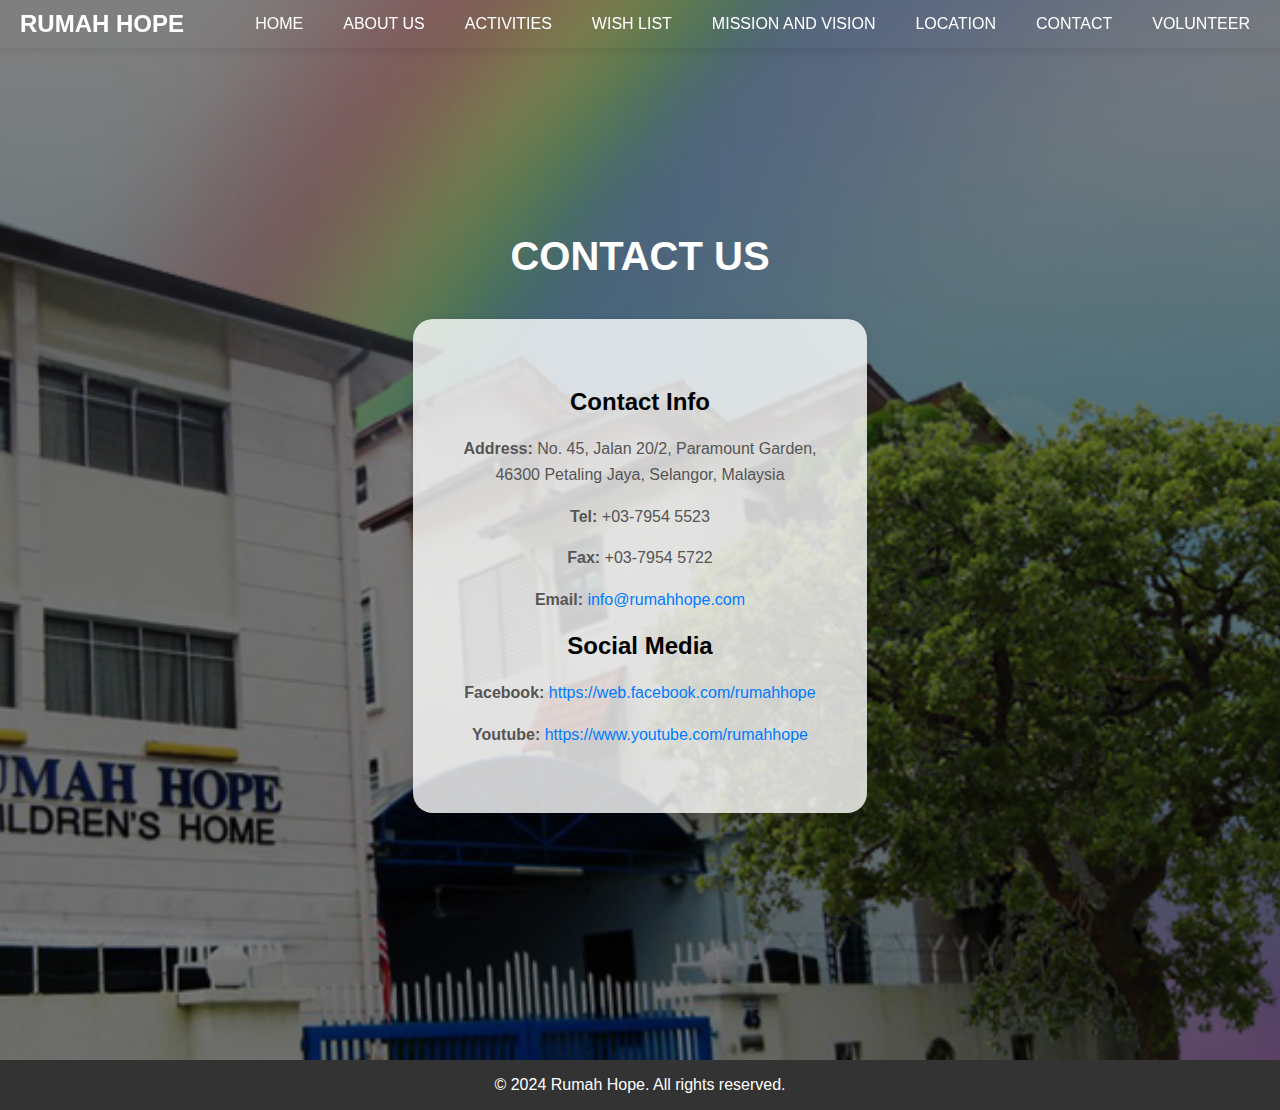
<file: cont.html>
<!DOCTYPE html>
<html lang="en">
<head>
    <meta charset="UTF-8">
    <meta name="viewport" content="width=device-width, initial-scale=1.0">
    <title>Contact Us - Rumah Hope</title>
    <style>
        body, html {
            margin: 0;
            padding: 0;
            font-family: 'Roboto', sans-serif;
            background-color: #f8f9fa;
            overflow-x: hidden;
        }

        .navbar {
            background-color: transparent;
            position: fixed;
            width: 100%;
            top: 0;
            left: 0;
            z-index: 10;
            box-shadow: 0 2px 10px rgba(0, 0, 0, 0.1);
        }

        .ul {
            list-style: none;
            display: flex;
            gap:10px
        }

        il {
            transition: 0.4s all ease;
        }
        ul:hover li{
            filter: blur(5px);
        }
        ul li:hover {
            filter: blur(0);
        }

        .navbar .container {
            display: flex;
            justify-content: space-between;
            align-items: center;
            padding: 10px 20px;
        }

        .navbar .logo a {
            color: #fff;
            text-decoration: none;
            font-size: 1.5rem;
            font-weight: bold;
        }

        .navbar nav ul {
            list-style: none;
            display: flex;
            margin: 0;
            padding: 0;
        }

        .navbar nav ul li {
            margin-left: 20px;
        }

        .navbar nav ul li a {
            color: #fff;
            text-decoration: none;
            padding: 5px 10px;
            transition: color 0.3s ease;
        }

        .navbar nav ul li a:hover {
            color: #007BFF;
        }

        .contact-section {
            padding: 100px 20px;
            background-color: #f8f9fa;
        }

        .contact-section {
            position: relative;
            background-image: url('wallpaper.jpg'); 
            height: 100vh;
            background-size: cover;
            background-position: center;
            color: #fff;
            display: flex;
            align-items: center;
            justify-content: center;
            padding-top: 60px;
        }

        .contact-section::before {
            content: '';
            position: absolute;
            top: 0;
            left: 0;
            width: 100%;
            height: 100%;
            background: rgba(0, 0, 0, 0.5); 
            z-index: 1;
        }

        .contact-section > div {
            position: relative;
            z-index: 2;
        }
        .contact-section .container {
            max-width: 800px;
            margin: 0 auto;
            text-align: center;
        }

        .contact-section h1 {
            font-size: 2.5rem;
            margin-bottom: 40px;
            color: #333;
            font-weight: 700;
            text-transform: uppercase;
        }

        .info-box {
            background: rgba(255, 255, 255, 0.8);
            padding: 50px;
            border-radius: 20px;
            box-shadow: 0 2px 10px rgba(0, 0, 0, 0.1);
        }

        .contact-info, .social-info {
            margin-bottom: 10px;
        }

        .contact-info p, .social-info p {
            font-size: 1rem;
            line-height: 1.6;
            color: #555;
        }

        .contact-info a, .social-info a {
            color: #007BFF;
            text-decoration: none;
        }

        .contact-info a:hover, .social-info a:hover {
            text-decoration: underline;
        }

        footer {
            background-color: #333;
            color: white;
            text-align: center;
            padding: 1rem 0;
            position: relative;
            width: 100%;
            bottom: 0;
        }

        footer p {
            margin: 0;
        }
    </style>
    <link rel="icon" href="tlogo.png" type="image/icon type">
</head>
<body>
    <header class="navbar">
        <div class="container">
            <div class="logo">
                <a href="index.html">RUMAH HOPE</a>
            </div>
            <nav>
                <ul>
                    <li><a href="index.html">HOME</a></li>
                    <li><a href="about.html">ABOUT US</a></li>
                    <li><a href="activities.html">ACTIVITIES</a></li>
                    <li><a href="wish.html">WISH LIST</a></li>
                    <li><a href="miss.html">MISSION AND VISION</a></li>
                    <li><a href="lo.html">LOCATION</a></li>
                    <li><a class="active" href="cont.html">CONTACT</a></li>
	    <li><a href="volunteer.html">VOLUNTEER</a></li>
                </ul>
            </nav>
        </div>
    </header>
    <section class="contact-section">
        <div class="container">
            <h1><font color=white>Contact Us</font></h1>
            <div class="info-box">
                <div class="contact-info">
                    <h2><font color=black>Contact Info</font></h2>
                    <p><strong>Address:</strong> No. 45, Jalan 20/2, Paramount Garden,<br>
                        46300 Petaling Jaya, Selangor, Malaysia</p>
                    <p><strong>Tel:</strong> +03-7954 5523</p>
                    <p><strong>Fax:</strong> +03-7954 5722</p>
                    <p><strong>Email:</strong> <a href="mailto:info@rumahhope.com">info@rumahhope.com</a></p>
                </div>
                <div class="social-info">
                    <h2><font color=black>Social Media</font></h2>
                    <p><strong>Facebook:</strong> <a href="https://web.facebook.com/rumahhope?_rdc=1&_rdr" target="_blank">https://web.facebook.com/rumahhope</a></p>
                    <p><strong>Youtube:</strong> <a href="https://www.youtube.com/rumahhope" target="_blank">https://www.youtube.com/rumahhope</a></p>
                </div>
            </div>
        </div>
    </section>
    <footer>
        <p>&copy; 2024 Rumah Hope. All rights reserved.</p>
    </footer>
</body>
</html>
</file>
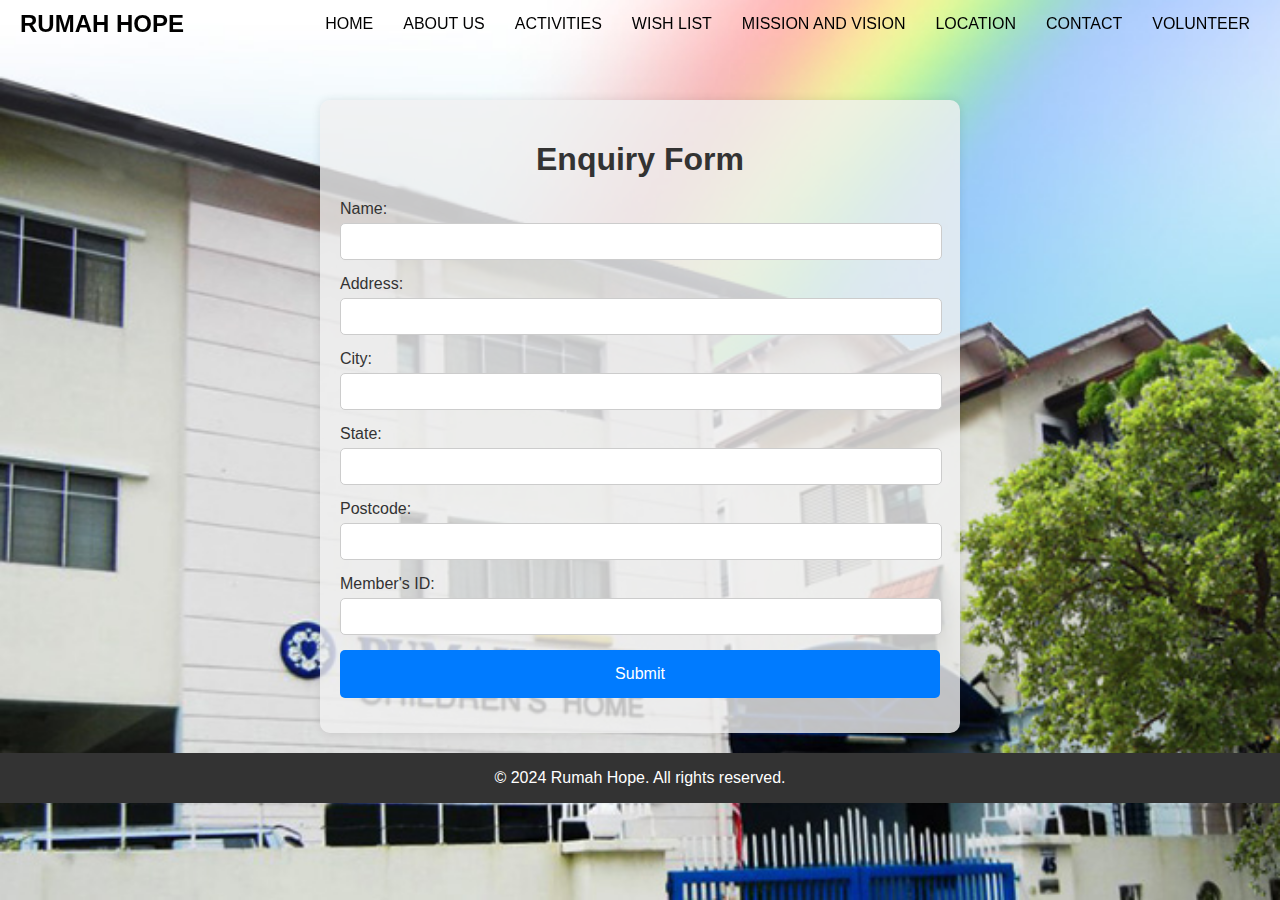
<file: form.html>
<!DOCTYPE html>
<html lang="en">
<head>
    <meta charset="UTF-8">
    <meta name="viewport" content="width=device-width, initial-scale=1.0">
    <title>Form</title>
    <style>
        body, html {
            margin: 0;
            padding: 0;
            box-sizing: border-box;
            font-family: 'Optima', sans-serif;
            overflow-x: hidden;
            background-attachment: fixed;
            background-image: url('wallpaper.jpg');
            background-size: cover;
            background-repeat: no-repeat;
        }

        .navbar {
            width: 100%;
            background-color: transparent;
            position: fixed;
            top: 0;
            left: 0;
            z-index: 10;
        }

        .navbar .container {
            display: flex;
            justify-content: space-between;
            align-items: center;
            padding: 10px 20px;
        }

        .navbar .logo a {
            color: black;
            text-decoration: none;
            font-size: 1.5rem;
            font-weight: bold;
        }

        .navbar nav ul {
            list-style: none;
            display: flex;
            gap: 10px;
            margin: 0;
            padding: 0;
        }

        .navbar nav ul li {
            transition: 0.4s all ease;
        }

        .navbar nav ul:hover li {
            filter: blur(5px);
        }

        .navbar nav ul li:hover {
            filter: blur(0);
        }

        .navbar nav ul li a {
            color: black;
            text-decoration: none;
            font-size: 1rem;
            padding: 5px 10px;
            transition: color 0.3s ease;
        }

        .navbar nav ul li a:hover {
            color: #007BFF;
        }

        .form-container {
            padding: 20px;
            max-width: 600px;
            margin: 100px auto 20px;
            background-color: rgba(240, 240, 240, 0.8);
            border-radius: 10px;
            box-shadow: 0 0 10px rgba(0, 0, 0, 0.1);
        }

        .form-container h1 {
            text-align: center;
            color: #333;
        }

        .form-container label {
            display: block;
            margin-bottom: 5px;
            color: #333;
        }

        .form-container input {
            width: calc(100% - 20px);
            padding: 10px;
            margin-bottom: 15px;
            border: 1px solid #ccc;
            border-radius: 5px;
        }

        .form-container .btn-submit {
            display: block;
            width: 100%;
            padding: 15px;
            background-color: #007BFF;
            color: #fff;
            border: none;
            border-radius: 5px;
            font-size: 1rem;
            cursor: pointer;
            transition: background-color 0.3s ease;
        }

        .form-container .btn-submit:hover {
            background-color: #0056b3;
        }

        footer {
            background-color: #333;
            color: white;
            text-align: center;
            padding: 1rem 0;
            position: relative;
            width: 100%;
            bottom: 0;
        }

        footer p {
            margin: 0;
        }
    </style>
    <link rel="icon" href="tlogo.png" type="image/icon type">
</head>
<body>
    <header class="navbar">
        <div class="container">
            <div class="logo">
                <a href="index.html">RUMAH HOPE</a>
            </div>
            <nav>
                <ul>
                    <li><a class="active" href="index.html">HOME</a></li>
                    <li><a href="about.html">ABOUT US</a></li>
                    <li><a href="activities.html">ACTIVITIES</a></li>
                    <li><a href="wish.html">WISH LIST</a></li>
                    <li><a href="miss.html">MISSION AND VISION</a></li>
                    <li><a href="lo.html">LOCATION</a></li>
                    <li><a href="cont.html">CONTACT</a></li>
                    <li><a href="volunteer.html">VOLUNTEER</a></li>
                </ul>
            </nav>
        </div>
    </header>

    <section class="form-container">
        <h1>Enquiry Form</h1>
        <form action="submit_form.php" method="post">
            <label for="name">Name:</label>
            <input type="text" id="name" name="name" required>

            <label for="address">Address:</label>
            <input type="text" id="address" name="address" size="50" required>

            <label for="city">City:</label>
            <input type="text" id="city" name="city" required>

            <label for="state">State:</label>
            <input type="text" id="state" name="state" required>

            <label for="postcode">Postcode:</label>
            <input type="text" id="postcode" name="postcode" size="5" maxlength="5" required>

            <label for="id">Member's ID:</label>
            <input type="password" id="id" name="id" size="8" maxlength="8" required>

            <input type="submit" class="btn-submit" value="Submit">
        </form>
    </section>

    <footer>
        <p>&copy; 2024 Rumah Hope. All rights reserved.</p>
    </footer>
</body>
</html>
</file>
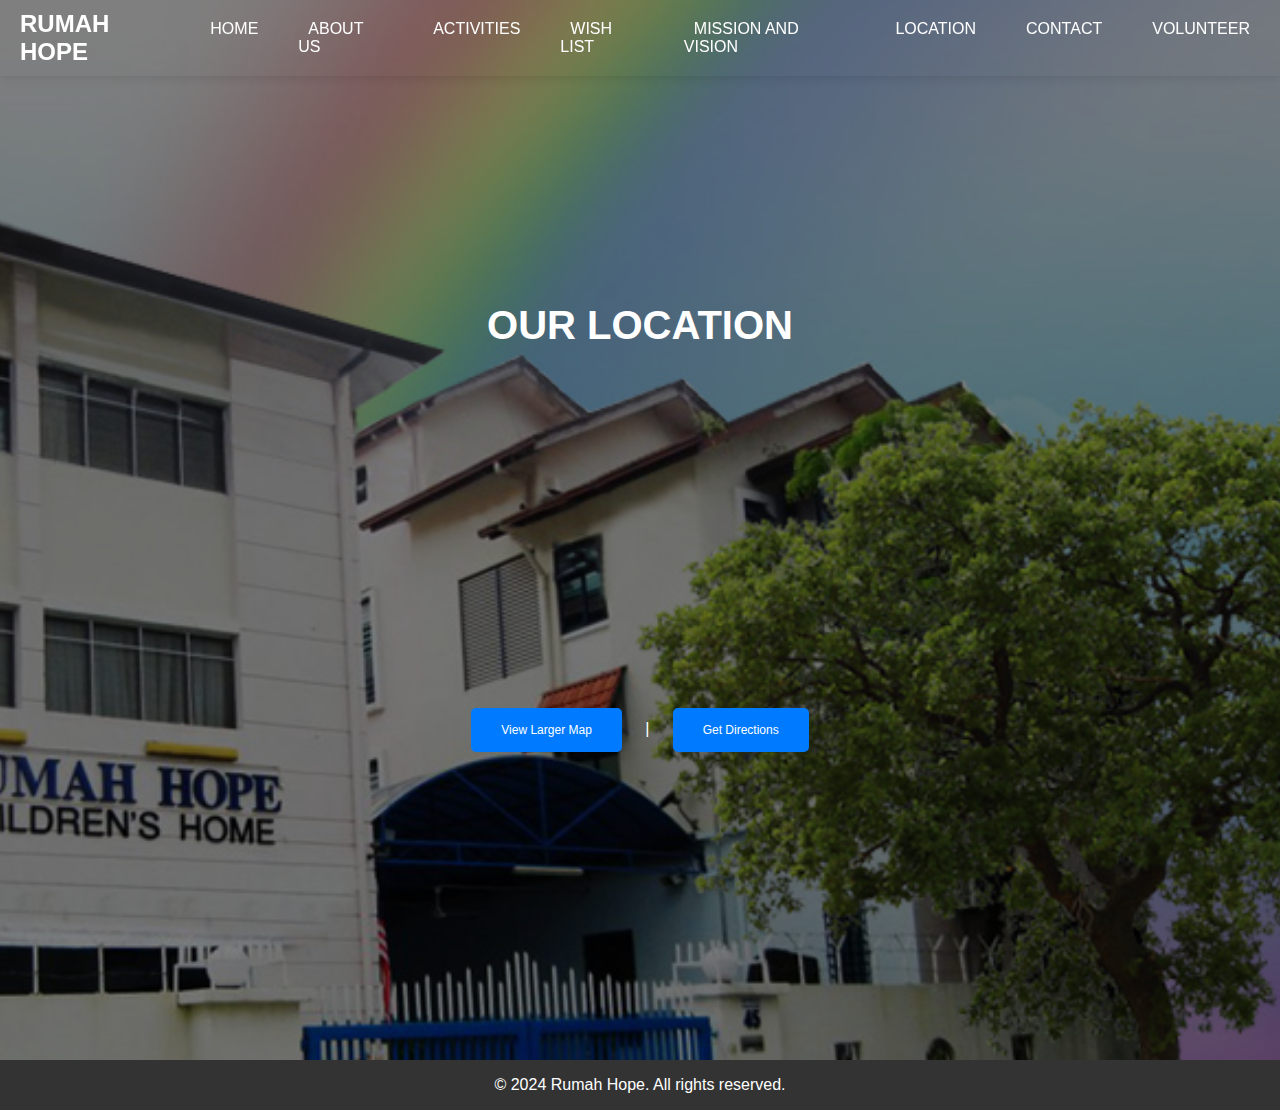
<file: lo.html>
<!DOCTYPE html>
<html lang="en">
<head>
    <meta charset="UTF-8">
    <meta name="viewport" content="width=device-width, initial-scale=1.0">
    <title>Location Map - Rumah Hope</title>
    <style>
        body, html {
            margin: 0;
            padding: 0;
            font-family: 'Roboto', sans-serif;
            background-color: #f8f9fa;
            overflow-x: hidden;
        }

        .navbar {
            background-color: transparent;
            position: fixed;
            width: 100%;
            top: 0;
            left: 0;
            z-index: 10;
            box-shadow: 0 2px 10px rgba(0, 0, 0, 0.1);
        }

        ul {
            list-style: none;
            display: flex;
            gap: 10px;
        }

        il {
            transition: 0.4s all ease;
        }

        ul:hover li {
            filter: blur(5px);
        }

        ul li:hover {
            filter: blur(0);
        }

        .navbar .container {
            display: flex;
            justify-content: space-between;
            align-items: center;
            padding: 10px 20px;
        }

        .navbar .logo a {
            color: #fff;
            text-decoration: none;
            font-size: 1.5rem;
            font-weight: bold;
        }

        .navbar nav ul {
            list-style: none;
            display: flex;
            margin: 0;
            padding: 0;
        }

        .navbar nav ul li {
            margin-left: 20px;
        }

        .navbar nav ul li a {
            color: #fff;
            text-decoration: none;
            padding: 5px 10px;
            transition: color 0.3s ease;
        }

        .navbar nav ul li a:hover {
            color: #007BFF;
        }

        .map-section {
            padding: 100px 20px;
            background-color: #f8f9fa;
            position: relative;
            background-image: url('wallpaper.jpg'); 
            height: 100vh;
            background-size: cover;
            background-position: center;
            color: #fff;
            display: flex;
            align-items: center;
            justify-content: center;
            padding-top: 60px;
        }

        .map-section::before {
            content: '';
            position: absolute;
            top: 0;
            left: 0;
            width: 100%;
            height: 100%;
            background: rgba(0, 0, 0, 0.5); 
            z-index: 1;
        }

        .map-section > div {
            position: relative;
            z-index: 2;
        }

        .map-section h1 {
            font-size: 2.5rem;
            margin-bottom: 40px;
            text-align: center;
            color: #333;
            font-weight: 700;
            text-transform: uppercase;
        }

        .map-container {
            position: relative;
            overflow: visible;
            padding-top: 30.25%;
        }

        .map-container iframe {
            position: absolute;
            top: 0;
            left: 0;
            width: 100%;
            height: 300px;
            border: 0;
        }

        .btn {
            padding: 15px 30px;
            background-color: #007BFF;
            color: #fff;
            text-decoration: none;
            border-radius: 5px;
            font-size: 1rem;
            transition: background-color 0.3s ease;
            margin: 10px;
        }

        .btn:hover {
            background-color: #0056b3;
        }
        
        .map-links {
    white-space: nowrap;
    text-align: center;
    width: 100%;
    padding: 6px 0;
    font-size: 12px;
}

        footer {
            background-color: #333;
            color: white;
            text-align: center;
            padding: 1rem 0;
            position: relative;
            width: 100%;
            bottom: 0;
        }

        footer p {
            margin: 0;
        }
    </style>
    <link rel="icon" href="tlogo.png" type="image/icon type">
</head>
<body>
    <header class="navbar">
        <div class="container">
            <div class="logo">
                <a href="index.html">RUMAH HOPE</a>
            </div>
            <nav>
                <ul>
                    <li><a href="index.html">HOME</a></li>
                    <li><a href="about.html">ABOUT US</a></li>
                    <li><a href="activities.html">ACTIVITIES</a></li>
                    <li><a href="wish.html">WISH LIST</a></li>
                    <li><a href="miss.html">MISSION AND VISION</a></li>
                    <li><a class="active" href="map.html">LOCATION</a></li>
                    <li><a href="cont.html">CONTACT</a></li>
	    <li><a href="volunteer.html">VOLUNTEER</a></li>
                </ul>
            </nav>
        </div>
    </header>
    <section class="map-section">
        <div class="container">
            <h1><font color=white>Our Location</font></h1>
            <div class="map-container">
                <iframe src="https://www.bing.com/maps/embed?h=800&w=1080&cp=3.110027~101.629715&lvl=16&typ=d&sty=r&src=SHELL&FORM=MBEDV8" width="100%" height="1080" frameborder="0" style="border:0;" allowfullscreen="" loading="lazy"></iframe>
                <div style="white-space: nowrap; text-align: center; width: 1080px; padding: 6px 0;">
                    <a id="largeMapLink" href="https://www.bing.com/maps?cp=3.110027~101.629715&amp;sty=r&amp;lvl=16&amp;dir=0&amp;form=LMLTCC" target="_blank" style="font-size: 12px;" class="btn">View Larger Map</a> &nbsp; | &nbsp;
                    <a id="dirMapLink" href="https://www.bing.com/maps/directions?cp=3.110027~101.629715&amp;sty=r&amp;lvl=16&amp;rtp=~pos.3.110027_101.629715_Rumah+Hope" target="_blank" style="font-size: 12px;" class="btn">Get Directions</a>
                </div>
            </div>
        </div>
    </section>
    <footer>
        <p>&copy; 2024 Rumah Hope. All rights reserved.</p>
    </footer>
</body>
</html>
</file>
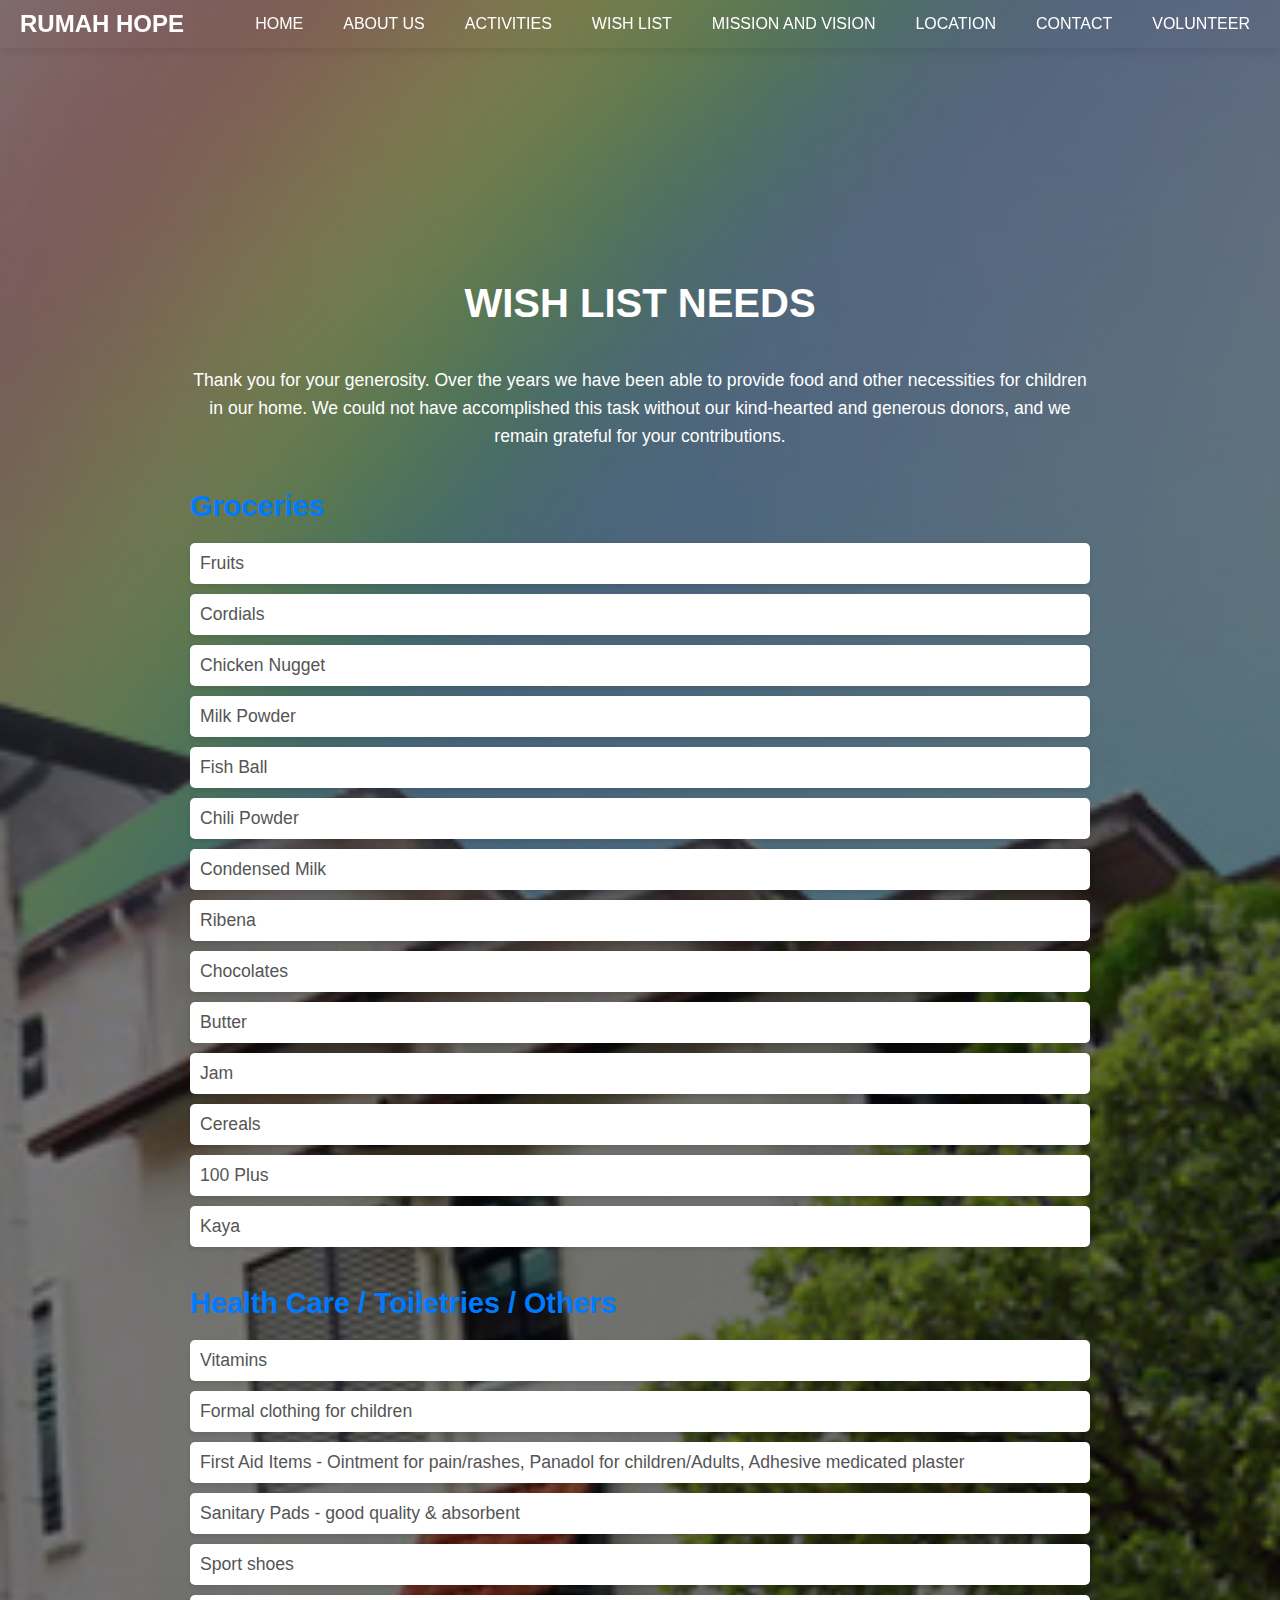
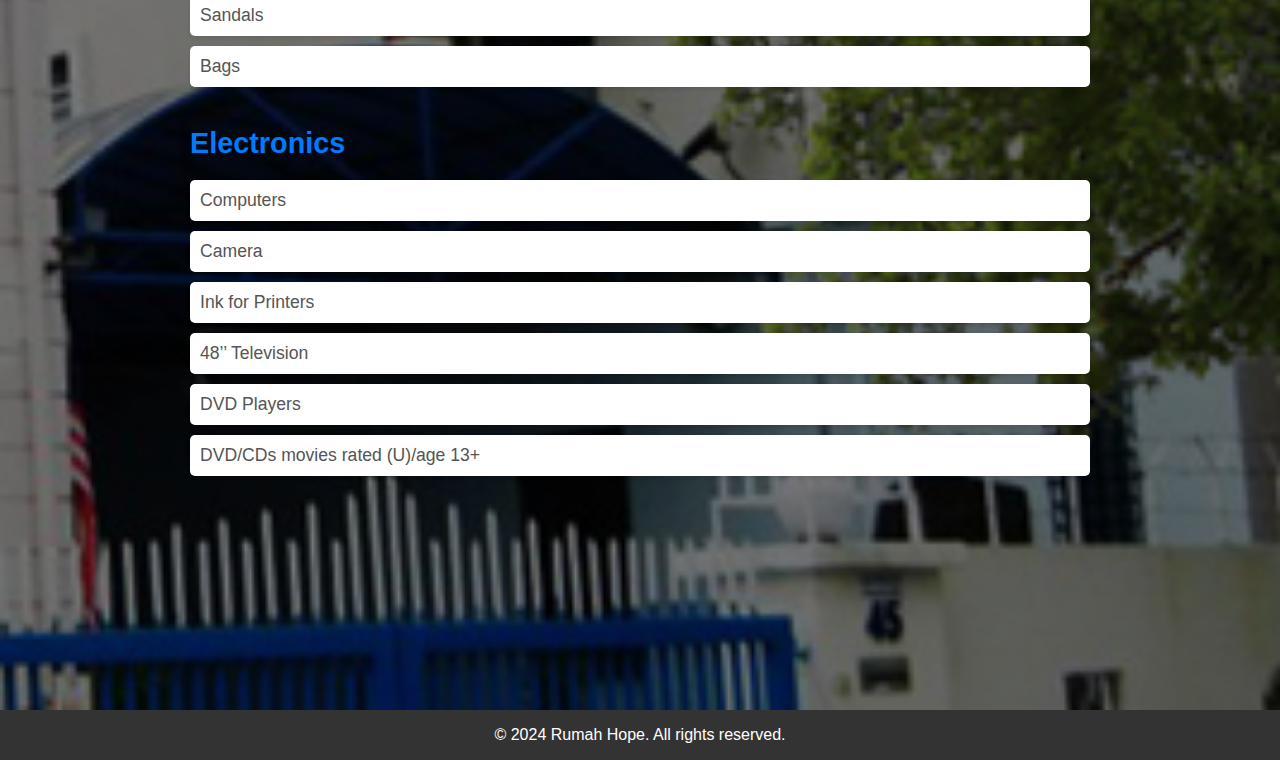
<file: wish.html>
<!DOCTYPE html>
<html lang="en">
<head>
    <meta charset="UTF-8">
    <meta name="viewport" content="width=device-width, initial-scale=1.0">
    <title>Wish List Needs - Rumah Hope</title>
    <style>body, html {
    margin: 0;
    padding: 0;
    font-family: 'Roboto', sans-serif;
    background-color: #f8f9fa;
}

.navbar {
    background-color: transparent;
    position: fixed;
    width: 100%;
    top: 0;
    left: 0;
    z-index: 10;
    box-shadow: 0 2px 10px rgba(0, 0, 0, 0.1);
}



.navbar .container {
    display: flex;
    justify-content: space-between;
    align-items: center;
    padding: 10px 20px;
}

.navbar .logo a {
    color: #fff;
    text-decoration: none;
    font-size: 1.5rem;
    font-weight: bold;
}

.navbar nav ul {
    list-style: none;
    display: flex;
    margin: 0;
    padding: 0;
}

.navbar nav ul li {
    margin-left: 20px;
}

.navbar nav ul li a {
    color: #fff;
    text-decoration: none;
    padding: 5px 10px;
    transition: color 0.3s ease;
}

.navbar nav ul li a:hover {
    color: #007BFF;
}
.ul {
    list-style: none;
    display: flex;
    gap:10px
}

il {
    transition: 0.4s all ease;
}
ul:hover li{
    filter: blur(5px);
}
ul li:hover {
    filter: blur(0);
}

.wishlist-section .container {
    max-width: 900px;
    margin: 0 auto;
}

.wishlist-section {
    position: relative;
    background-image: url('wallpaper.jpg'); 
    height: 250vh;
    background-size: cover;
    background-position: center;
    color: #fff;
    display: flex;
    align-items: center;
    justify-content: center;
    padding-top: 60px;
}

.wishlist-section::before {
    content: '';
    position: absolute;
    top: 0;
    left: 0;
    width: 100%;
    height: 100%;
    background: rgba(0, 0, 0, 0.5); 
    z-index: 1;
}

.wishlist-section > div {
    position: relative;
    z-index: 2;
}

.wishlist-section h1 {
    font-size: 2.5rem;
    margin-bottom: 40px;
    text-align: center;
    color: #333;
    font-weight: 700;
    text-transform: uppercase;
}

.wishlist-section p {
    font-size: 1.1rem;
    line-height: 1.6;
    text-align: center;
    margin-bottom: 40px;
    color: white;
}

.wishlist-category {
    margin-bottom: 40px;
}

.wishlist-category h2 {
    font-size: 1.8rem;
    color: #007BFF;
    margin-bottom: 20px;
    text-align: left;
    font-weight: 700;
}

.wishlist-category ul {
    list-style: none;
    padding: 0;
}

.wishlist-category ul li {
    font-size: 1.1rem;
    color: #555;
    padding: 10px;
    background-color: #fff;
    margin-bottom: 10px;
    border-radius: 5px;
    box-shadow: 0 2px 5px rgba(0, 0, 0, 0.1);
    transition: background-color 0.3s ease, box-shadow 0.3s ease;
}

.wishlist-category ul li:hover {
    background-color: #e9ecef;
    box-shadow: 0 4px 10px rgba(0, 0, 0, 0.2);
}

footer {
    background-color: #333;
    color: white;
    text-align: center;
    padding: 1rem 0;
    position: relative;
    width: 100%;
    bottom: 0;
}

footer p {
    margin: 0;
}
</style>
    <link rel="icon" href="tlogo.png" type="image/icon type">
</head>
<body>
    <header class="navbar">
        <div class="container">
            <div class="logo">
                <a href="index.html">RUMAH HOPE</a>
            </div>
            <nav>
                <ul>
                    <li><a href="index.html">HOME</a></li>
                    <li><a href="about.html">ABOUT US</a></li>
                    <li><a href="activities.html">ACTIVITIES</a></li>
                    <li><a class="active" href="wish.html">WISH LIST</a></li>
                    <li><a href="miss.html">MISSION AND VISION</a></li>
                    <li><a href="lo.html">LOCATION</a></li>
                    <li><a href="cont.html">CONTACT</a></li>
	    <li><a href="volunteer.html">VOLUNTEER</a></li>
                </ul>
            </nav>
        </div>
    </header>
    <section class="wishlist-section">
        <div class="container">
            <h1><font color=white>Wish List Needs</font></h1>
            <p>Thank you for your generosity. Over the years we have been able to provide food and other necessities for children in our home. We could not have accomplished this task without our kind-hearted and generous donors, and we remain grateful for your contributions.</p>
            
            <div class="wishlist-category">
                <h2>Groceries</h2>
                <ul>
                    <li>Fruits</li>
                    <li>Cordials</li>
                    <li>Chicken Nugget</li>
                    <li>Milk Powder</li>
                    <li>Fish Ball</li>
                    <li>Chili Powder</li>
                    <li>Condensed Milk</li>
                    <li>Ribena</li>
                    <li>Chocolates</li>
                    <li>Butter</li>
                    <li>Jam</li>
                    <li>Cereals</li>
                    <li>100 Plus</li>
                    <li>Kaya</li>
                </ul>
            </div>
            
            <div class="wishlist-category">
                <h2>Health Care / Toiletries / Others</h2>
                <ul>
                    <li>Vitamins</li>
                    <li>Formal clothing for children</li>
                    <li>First Aid Items - Ointment for pain/rashes, Panadol for children/Adults, Adhesive medicated plaster</li>
                    <li>Sanitary Pads - good quality & absorbent</li>
                    <li>Sport shoes</li>
                    <li>Sandals</li>
                    <li>Bags</li>
                </ul>
            </div>
            
            <div class="wishlist-category">
                <h2>Electronics</h2>
                <ul>
                    <li>Computers</li>
                    <li>Camera</li>
                    <li>Ink for Printers</li>
                    <li>48’’ Television</li>
                    <li>DVD Players</li>
                    <li>DVD/CDs movies rated (U)/age 13+</li>
                </ul>
            </div>
        </div>
    </section>
    <footer>
        <p>&copy; 2024 Rumah Hope. All rights reserved.</p>
    </footer>
</body>
</html>
</file>
